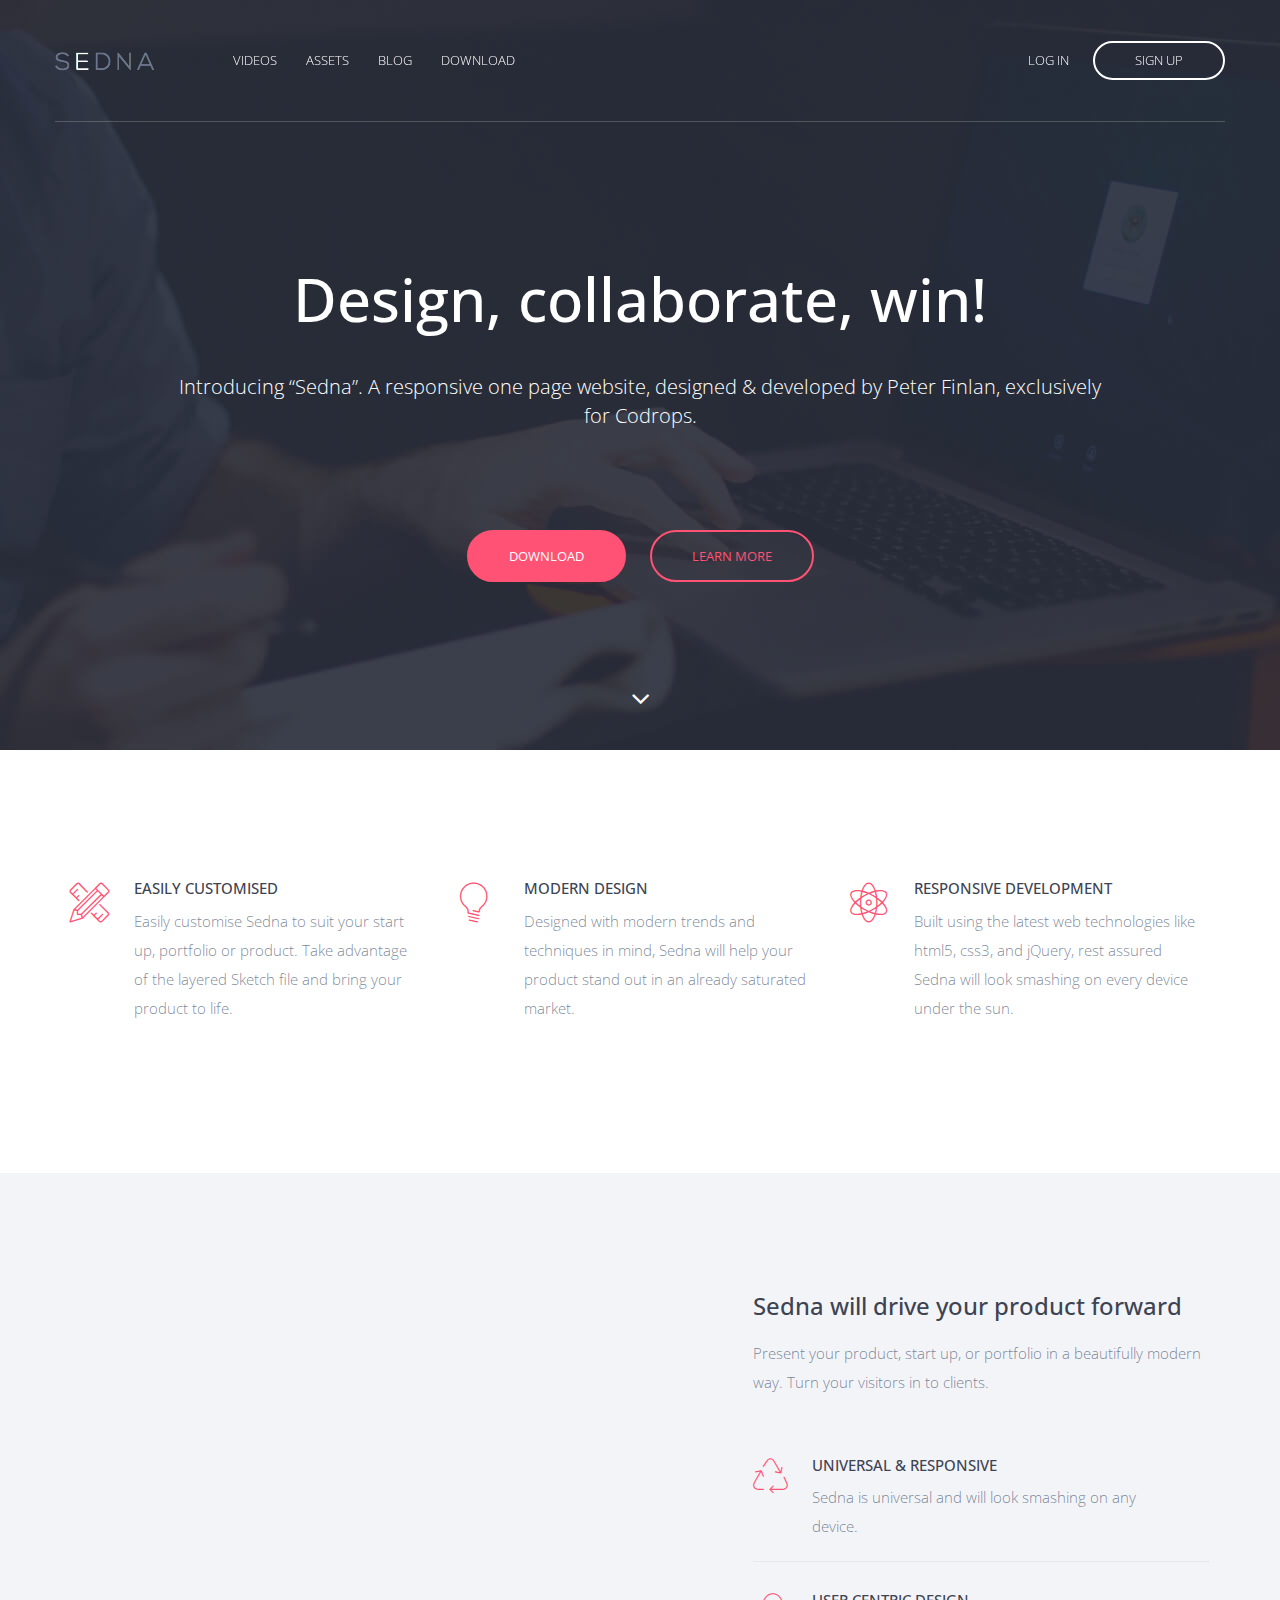
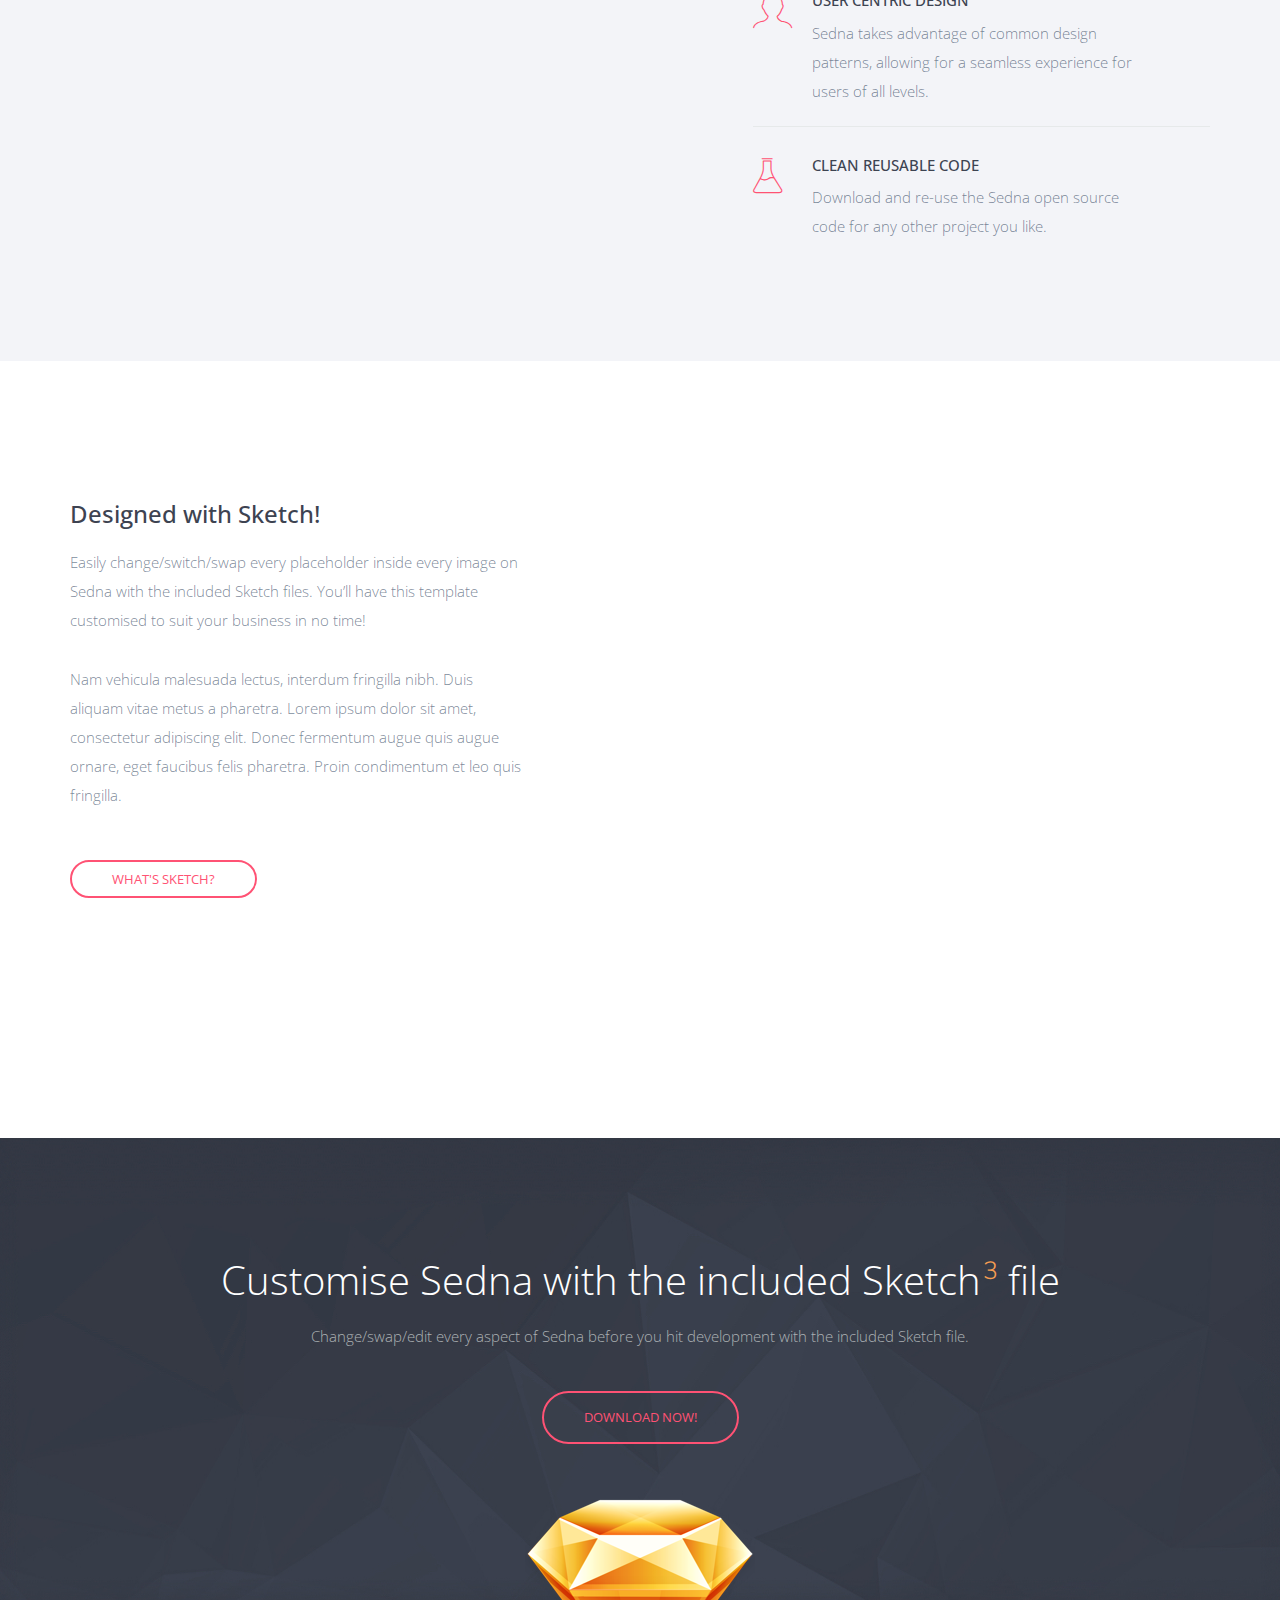
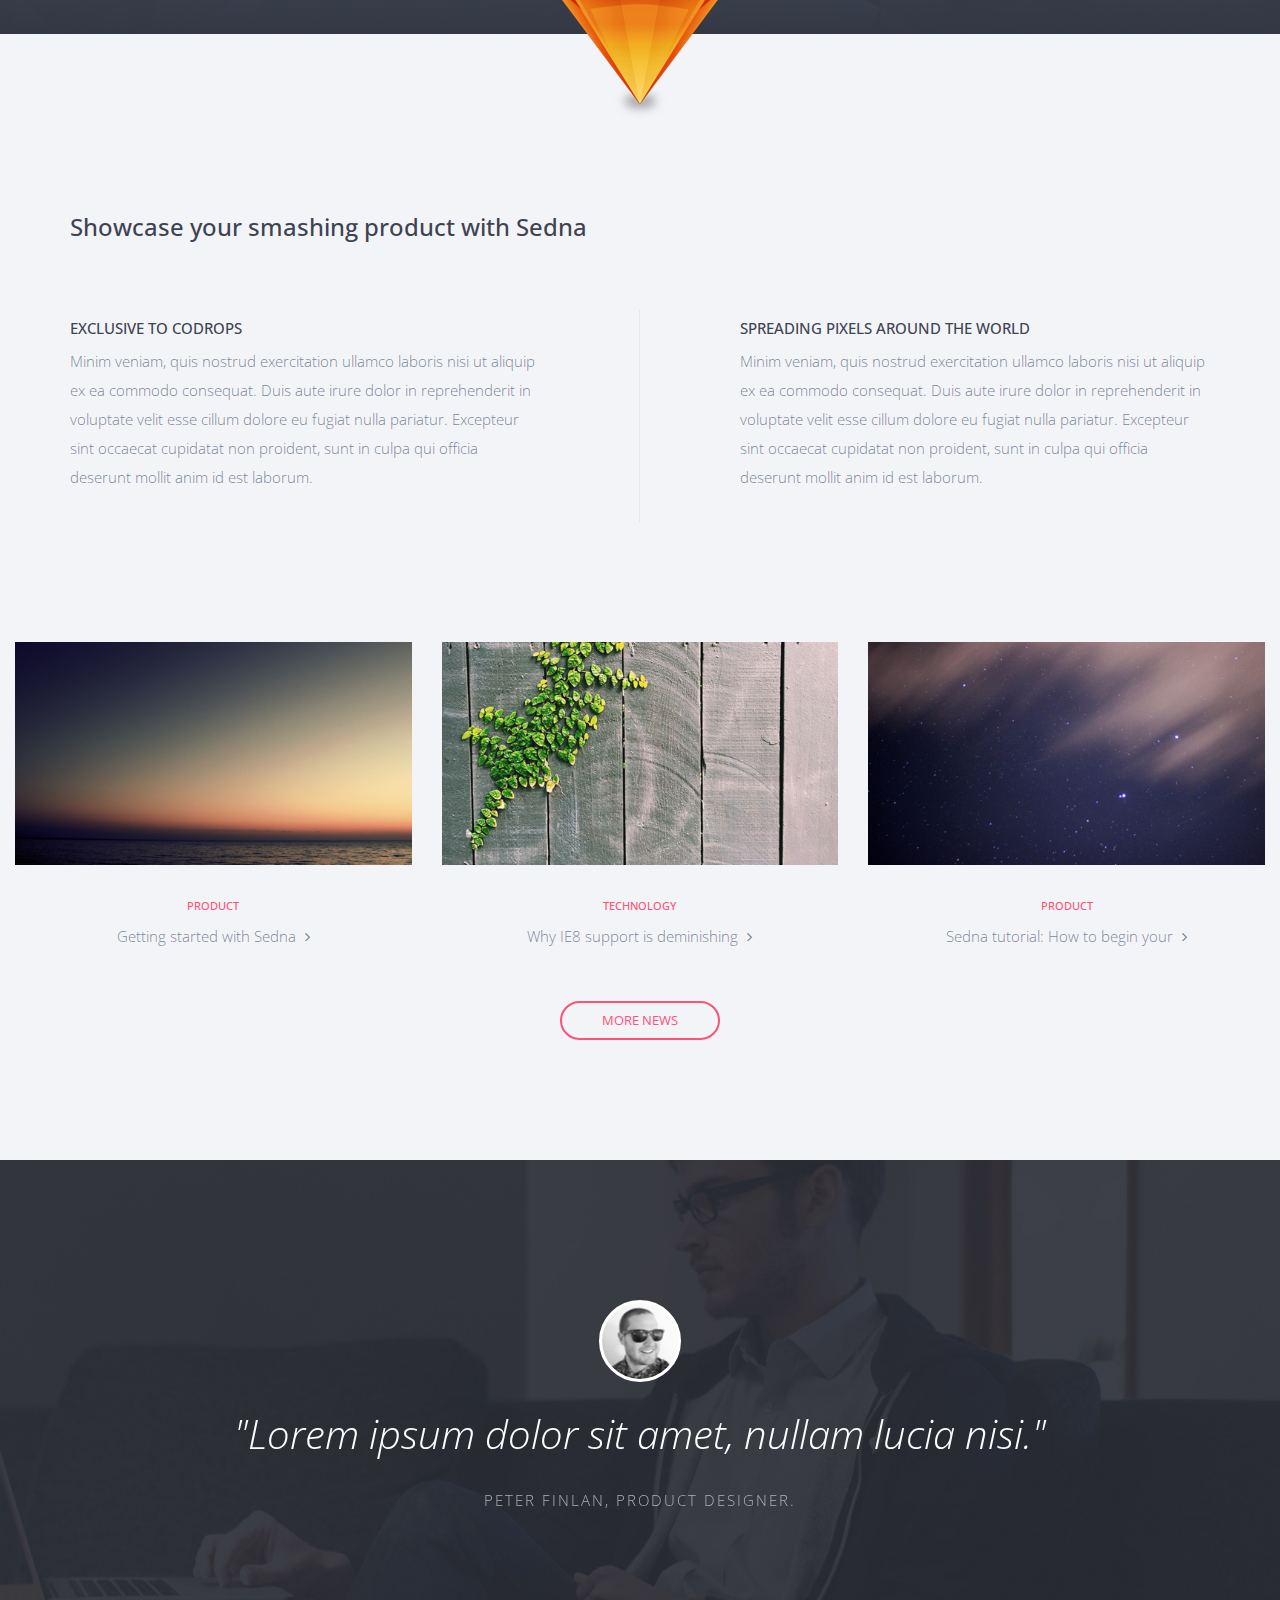
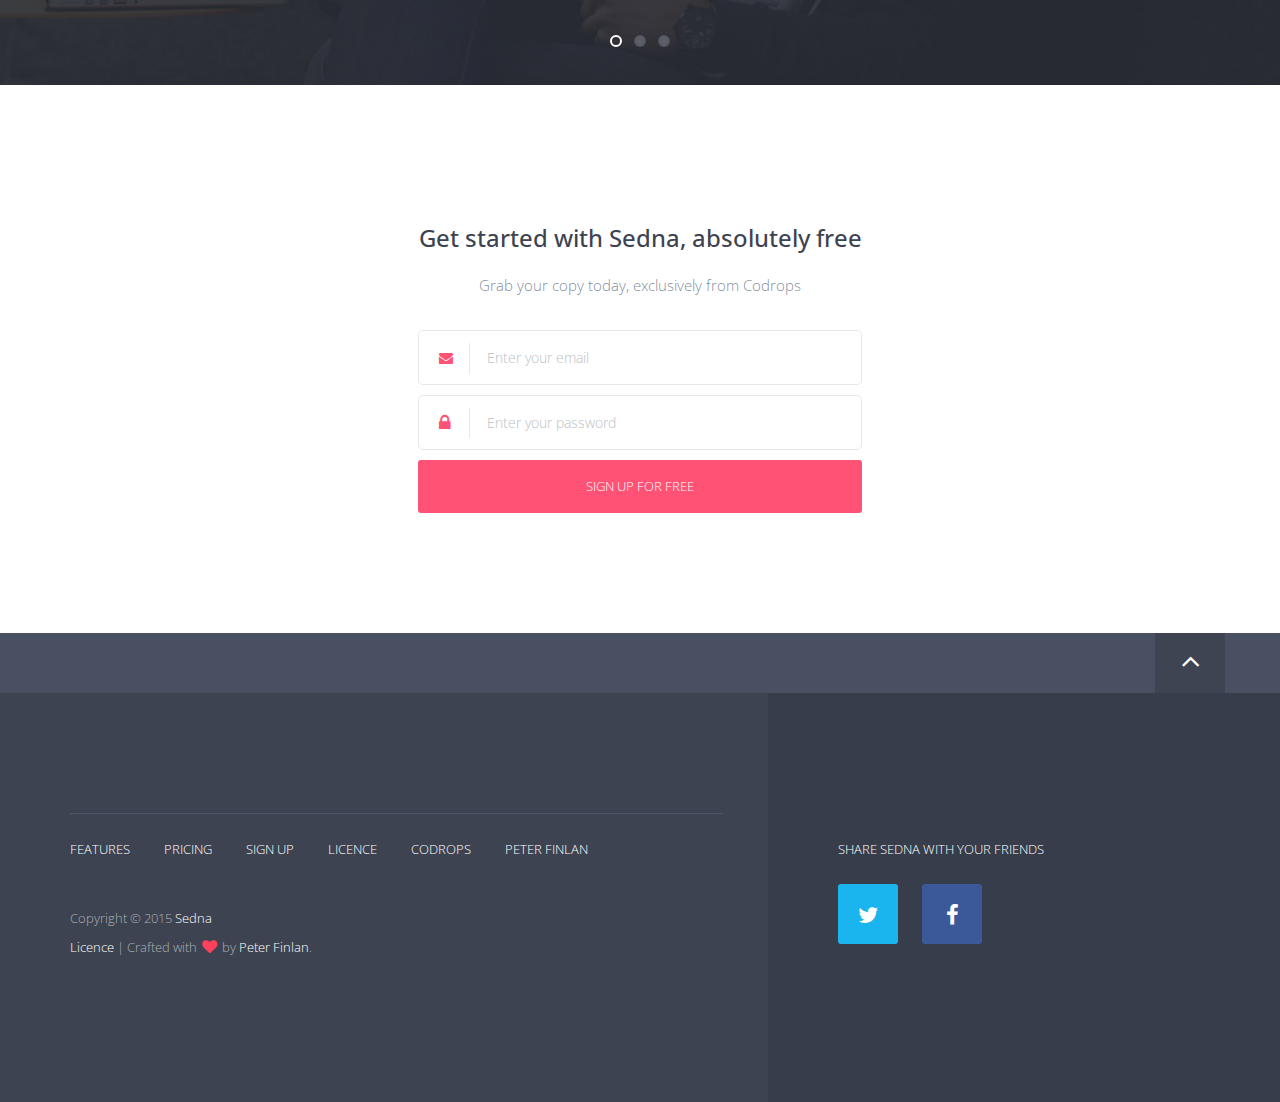
<file: website2/index.html>
<!doctype html>
<!--[if lt IE 7]>      <html class="no-js lt-ie9 lt-ie8 lt-ie7" lang=""> <![endif]-->
<!--[if IE 7]>         <html class="no-js lt-ie9 lt-ie8" lang=""> <![endif]-->
<!--[if IE 8]>         <html class="no-js lt-ie9" lang=""> <![endif]-->
<!--[if gt IE 8]><!--> <html class="no-js" lang=""> <!--<![endif]-->
<head>
    <meta charset="utf-8">
    <!--<meta http-equiv="X-UA-Compatible" content="IE=edge,chrome=1">-->
    <meta http-equiv="X-UA-Compatible" content="IE=edge" />
    <title>InspireMe</title>
    <meta name="description" content="">
    <meta name="viewport" content="width=device-width, initial-scale=1">
    <link rel="apple-touch-icon" href="apple-touch-icon.png">
    <link rel="icon" type="image/png" href="favicon-32x32.png" sizes="32x32" />
    <link rel="icon" type="image/png" href="favicon-16x16.png" sizes="16x16" />
    <link rel="stylesheet" href="css/normalize.min.css">
    <link rel="stylesheet" href="css/bootstrap.min.css">
    <link rel="stylesheet" href="css/jquery.fancybox.css">
    <link rel="stylesheet" href="css/flexslider.css">
    <link rel="stylesheet" href="css/styles.css">
    <link rel="stylesheet" href="css/queries.css">
    <link rel="stylesheet" href="css/etline-font.css">
    <link rel="stylesheet" href="bower_components/animate.css/animate.min.css">
    <link rel="stylesheet" href="http://maxcdn.bootstrapcdn.com/font-awesome/4.3.0/css/font-awesome.min.css">
    <script src="js/vendor/modernizr-2.8.3-respond-1.4.2.min.js"></script>
</head>
<body id="top">
    <!--[if lt IE 8]>
    <p class="browserupgrade">You are using an <strong>outdated</strong> browser. Please <a href="http://browsehappy.com/">upgrade your browser</a> to improve your experience.</p>
    <![endif]-->
    <section class="hero">
        <section class="navigation">
            <header>
                <div class="header-content">
                    <div class="logo"><a href="#"><img src="img/sedna-logo.png" alt="Sedna logo"></a></div>
                    <div class="header-nav">
                        <nav>
                            <ul class="primary-nav">
                                <li><a href="#features">Videos</a></li>
                                <li><a href="#assets">Assets</a></li>
                                <li><a href="#blog">Blog</a></li>
                                <li><a href="#download">Download</a></li>
                            </ul>
                            <ul class="member-actions">
                                <li><a href="#download" class="login">Log in</a></li>
                                <li><a href="#download" class="btn-white btn-small">Sign up</a></li>
                            </ul>
                        </nav>
                    </div>
                    <div class="navicon">
                        <a class="nav-toggle" href="#"><span></span></a>
                    </div>
                </div>
            </header>
        </section>
        <div class="container">
            <div class="row">
                <div class="col-md-10 col-md-offset-1">
                    <div class="hero-content text-center">
                        <h1>Design, collaborate, win!</h1>
                        <p class="intro">Introducing “Sedna”. A responsive one page website, designed & developed by Peter Finlan, exclusively for Codrops.</p>
                        <a href="#" class="btn btn-fill btn-large btn-margin-right">Download</a> <a href="#" class="btn btn-accent btn-large">Learn more</a>
                    </div>
                </div>
            </div>
        </div>
        <div class="down-arrow floating-arrow"><a href="#"><i class="fa fa-angle-down"></i></a></div>
    </section>
    <section class="intro section-padding">
        <div class="container">
            <div class="row">
                <div class="col-md-4 intro-feature">
                    <div class="intro-icon">
                        <span data-icon="&#xe033;" class="icon"></span>
                    </div>
                    <div class="intro-content">
                        <h5>Easily Customised</h5>
                        <p>Easily customise Sedna to suit your start up, portfolio or product. Take advantage of the layered Sketch file and bring your product to life.</p>
                    </div>
                </div>
                <div class="col-md-4 intro-feature">
                    <div class="intro-icon">
                        <span data-icon="&#xe030;" class="icon"></span>
                    </div>
                    <div class="intro-content">
                        <h5>Modern Design</h5>
                        <p>Designed with modern trends and techniques in mind, Sedna will help your product stand out in an already saturated market.</p>
                    </div>
                </div>
                <div class="col-md-4 intro-feature">
                    <div class="intro-icon">
                        <span data-icon="&#xe046;" class="icon"></span>
                    </div>
                    <div class="intro-content last">
                        <h5>Responsive Development</h5>
                        <p>Built using the latest web technologies like html5, css3, and jQuery, rest assured Sedna will look smashing on every device under the sun.</p>
                    </div>
                </div>
            </div>
        </div>
    </section>
    <section class="features section-padding" id="features">
        <div class="container">
            <div class="row">
                <div class="col-md-5 col-md-offset-7">
                    <div class="feature-list">
                        <h3>Sedna will drive your product forward</h3>
                        <p>Present your product, start up, or portfolio in a beautifully modern way. Turn your visitors in to clients.</p>
                        <ul class="features-stack">
                            <li class="feature-item">
                                <div class="feature-icon">
                                    <span data-icon="&#xe03e;" class="icon"></span>
                                </div>
                                <div class="feature-content">
                                    <h5>Universal & Responsive</h5>
                                    <p>Sedna is universal and will look smashing on any device.</p>
                                </div>
                            </li>
                            <li class="feature-item">
                                <div class="feature-icon">
                                    <span data-icon="&#xe040;" class="icon"></span>
                                </div>
                                <div class="feature-content">
                                    <h5>User Centric Design</h5>
                                    <p>Sedna takes advantage of common design patterns, allowing for a seamless experience for users of all levels.</p>
                                </div>
                            </li>
                            <li class="feature-item">
                                <div class="feature-icon">
                                    <span data-icon="&#xe03c;" class="icon"></span>
                                </div>
                                <div class="feature-content">
                                    <h5>Clean reusable code</h5>
                                    <p>Download and re-use the Sedna open source code for any other project you like.</p>
                                </div>
                            </li>
                        </ul>
                    </div>
                </div>
            </div>
        </div>
        <div class="device-showcase">
            <div class="devices">
                <div class="ipad-wrap wp1"></div>
                <div class="iphone-wrap wp2"></div>
            </div>
        </div>
        <div class="responsive-feature-img"><img src="img/devices.png" alt="responsive devices"></div>
    </section>
    <section class="features-extra section-padding" id="assets">
        <div class="container">
            <div class="row">
                <div class="col-md-5">
                    <div class="feature-list">
                        <h3>Designed with Sketch!</h3>
                        <p>Easily change/switch/swap every placeholder inside every image on Sedna with the included Sketch files. You’ll have this template customised to suit your business in no time! </p>
                        <p>Nam vehicula malesuada lectus, interdum fringilla nibh. Duis aliquam vitae metus a pharetra. Lorem ipsum dolor sit amet, consectetur adipiscing elit. Donec fermentum augue quis augue ornare, eget faucibus felis pharetra. Proin condimentum et leo quis fringilla.
                        </p>
                        <a href="#" class="btn btn-ghost btn-accent btn-small">What's Sketch?</a>
                    </div>
                </div>
            </div>
        </div>
        <div class="macbook-wrap wp3"></div>
        <div class="responsive-feature-img"><img src="img/macbook-pro.png" alt="responsive devices"></div>
    </section>
    <section class="hero-strip section-padding">
        <div class="container">
            <div class="col-md-12 text-center">
                <h2>
                Customise Sedna with the included <span class="sketch">Sketch <i class="version">3</i></span> file
                </h2>
                <p>Change/swap/edit every aspect of Sedna before you hit development with the included Sketch file.</p>
                <a href="#" class="btn btn-ghost btn-accent btn-large">Download now!</a>
                <div class="logo-placeholder floating-logo"><img src="img/sketch-logo.png" alt="Sketch Logo"></div>
            </div>
        </div>
    </section>
    <section class="blog-intro section-padding" id="blog">
        <div class="container">
            <div class="row">
                <div class="col-md-12">
                    <h3>Showcase your smashing product with Sedna</h3>
                </div>
            </div>
            <div class="row">
                <div class="col-md-6 col-sm-12 col-xs-12 leftcol">
                    <h5>EXCLUSIVE TO CODROPS</h5>
                    <p>Minim veniam, quis nostrud exercitation ullamco laboris nisi ut aliquip ex ea commodo consequat. Duis aute irure dolor in reprehenderit in voluptate velit esse cillum dolore eu fugiat nulla pariatur. Excepteur sint occaecat cupidatat non proident, sunt in culpa qui officia deserunt mollit anim id est laborum.</p>
                </div>
                <div class="col-md-6 col-sm-12 col-xs-12 rightcol">
                    <h5>SPREADING PIXELS AROUND THE WORLD</h5>
                    <p>Minim veniam, quis nostrud exercitation ullamco laboris nisi ut aliquip ex ea commodo consequat. Duis aute irure dolor in reprehenderit in voluptate velit esse cillum dolore eu fugiat nulla pariatur. Excepteur sint occaecat cupidatat non proident, sunt in culpa qui officia deserunt mollit anim id est laborum.</p>
                </div>
            </div>
        </div>
    </section>
    <section class="blog text-center">
        <div class="container-fluid">
            <div class="row">
                <div class="col-md-4">
                    <article class="blog-post">
                        <figure>
                            <a href="img/blog-img-01.jpg" class="single_image">
                                <div class="blog-img-wrap">
                                    <div class="overlay">
                                        <i class="fa fa-search"></i>
                                    </div>
                                    <img src="img/blog-img-01.jpg" alt="Sedna blog image"/>
                                </div>
                            </a>
                            <figcaption>
                            <h2><a href="#" class="blog-category" data-toggle="tooltip" data-placement="top" data-original-title="See more posts">Product</a></h2>
                            <p><a href="#" class="blog-post-title">Getting started with Sedna <i class="fa fa-angle-right"></i></a></p>
                            </figcaption>
                        </figure>
                    </article>
                </div>
                <div class="col-md-4">
                    <article class="blog-post">
                        <figure>
                            <a href="img/blog-img-02.jpg" class="single_image">
                                <div class="blog-img-wrap">
                                    <div class="overlay">
                                        <i class="fa fa-search"></i>
                                    </div>
                                    <img src="img/blog-img-02.jpg" alt="Sedna blog image"/>
                                </div>
                            </a>
                            <figcaption>
                            <h2><a href="#" class="blog-category" data-toggle="tooltip" data-placement="top" data-original-title="See more posts">Technology</a></h2>
                            <p><a href="#" class="blog-post-title">Why IE8 support is deminishing <i class="fa fa-angle-right"></i></a></p>
                            </figcaption>
                        </figure>
                    </article>
                </div>
                <div class="col-md-4">
                    <article class="blog-post">
                        <figure>
                            <a href="img/blog-img-03.jpg" class="single_image">
                                <div class="blog-img-wrap">
                                    <div class="overlay">
                                        <i class="fa fa-search"></i>
                                    </div>
                                    <img src="img/blog-img-03.jpg" class="single_image" alt="Sedna blog image"/>
                                </div>
                            </a>
                            <figcaption>
                            <h2><a href="#" class="blog-category" data-toggle="tooltip" data-placement="top" data-original-title="See more posts">Product</a></h2>
                            <p><a href="#" class="blog-post-title">Sedna tutorial: How to begin your <i class="fa fa-angle-right"></i></a></p>
                            </figcaption>
                        </figure>
                    </article>
                </div>
                <a href="#" class="btn btn-ghost btn-accent btn-small">More news</a>
            </div>
        </div>
    </section>
    <section class="testimonial-slider section-padding text-center">
        <div class="container">
            <div class="row">
                <div class="col-md-12">
                    <div class="flexslider">
                        <ul class="slides">
                            <li>
                                <div class="avatar"><img src="img/avatar.jpg" alt="Sedna Testimonial Avatar"></div>
                                <h2>"Lorem ipsum dolor sit amet, nullam lucia nisi."</h2>
                                <p class="author">Peter Finlan, Product Designer.</p>
                            </li>
                            <li>
                                <div class="avatar"><img src="img/mani.jpg" alt="Sedna Testimonial Avatar"></div>
                                <h2>"Nunc vel maximus purus. Nullam ac urna ornare."</h2>
                                <p class="author">Manoela Ilic, Founder @ Codrops.</p>
                            </li>
                            <li>
                                <div class="avatar"><img src="img/130.jpg" alt="Sedna Testimonial Avatar"></div>
                                <h2>"Nullam ac urna ornare, ultrices nisl ut, lacinia nisi."</h2>
                                <p class="author">Blaz Robar, Pixel Guru</p>
                            </li>
                        </ul>
                    </div>
                </div>
            </div>
        </div>
    </section>
    <section class="sign-up section-padding text-center" id="download">
        <div class="container">
            <div class="row">
                <div class="col-md-6 col-md-offset-3">
                    <h3>Get started with Sedna, absolutely free</h3>
                    <p>Grab your copy today, exclusively from Codrops</p>
                    <form class="signup-form" action="#" method="POST" role="form">
                        <div class="form-input-group">
                            <i class="fa fa-envelope"></i><input type="text" class="" placeholder="Enter your email" required>
                        </div>
                        <div class="form-input-group">
                            <i class="fa fa-lock"></i><input type="text" class="" placeholder="Enter your password" required>
                        </div>
                        <button type="submit" class="btn-fill sign-up-btn">Sign up for free</button>
                    </form>
                </div>
            </div>
        </div>
    </section>
    <section class="to-top">
        <div class="container">
            <div class="row">
                <div class="to-top-wrap">
                    <a href="#top" class="top"><i class="fa fa-angle-up"></i></a>
                </div>
            </div>
        </div>
    </section>
    <footer>
        <div class="container">
            <div class="row">
                <div class="col-md-7">
                    <div class="footer-links">
                        <ul class="footer-group">
                            <li><a href="#">Features</a></li>
                            <li><a href="#">Pricing</a></li>
                            <li><a href="#">Sign up</a></li>
                            <li><a href="http://tympanus.net/codrops/licensing/">Licence</a></li>
                            <li><a href="http://tympanus.net/codrops/">Codrops</a></li>
                            <li><a href="http://www.peterfinlan.com/">Peter Finlan</a></li>
                        </ul>
                        <p>Copyright © 2015 <a href="#">Sedna</a><br>
                        <a href="http://tympanus.net/codrops/licensing/">Licence</a> | Crafted with <span class="fa fa-heart pulse2"></span> by <a href="http://www.peterfinlan.com/">Peter Finlan</a>.</p>
                    </div>
                </div>
                <div class="social-share">
                    <p>Share Sedna with your friends</p>
                    <a href="https://twitter.com/peterfinlan" class="twitter-share"><i class="fa fa-twitter"></i></a> <a href="#" class="facebook-share"><i class="fa fa-facebook"></i></a>
                </div>
            </div>
        </div>
    </footer>
    <script src="http://ajax.googleapis.com/ajax/libs/jquery/1.11.2/jquery.min.js"></script>
    <script>window.jQuery || document.write('<script src="js/vendor/jquery-1.11.2.min.js"><\/script>')</script>
    <script src="bower_components/retina.js/dist/retina.js"></script>
    <script src="js/jquery.fancybox.pack.js"></script>
    <script src="js/vendor/bootstrap.min.js"></script>
    <script src="js/scripts.js"></script>
    <script src="js/jquery.flexslider-min.js"></script>
    <script src="bower_components/classie/classie.js"></script>
    <script src="bower_components/jquery-waypoints/lib/jquery.waypoints.min.js"></script>
    <!-- Google Analytics: change UA-XXXXX-X to be your site's ID. -->
    <script>
    (function(b,o,i,l,e,r){b.GoogleAnalyticsObject=l;b[l]||(b[l]=
    function(){(b[l].q=b[l].q||[]).push(arguments)});b[l].l=+new Date;
    e=o.createElement(i);r=o.getElementsByTagName(i)[0];
    e.src='//www.google-analytics.com/analytics.js';
    r.parentNode.insertBefore(e,r)}(window,document,'script','ga'));
    ga('create','UA-XXXXX-X','auto');ga('send','pageview');
    </script>
</body>
</html>
</file>
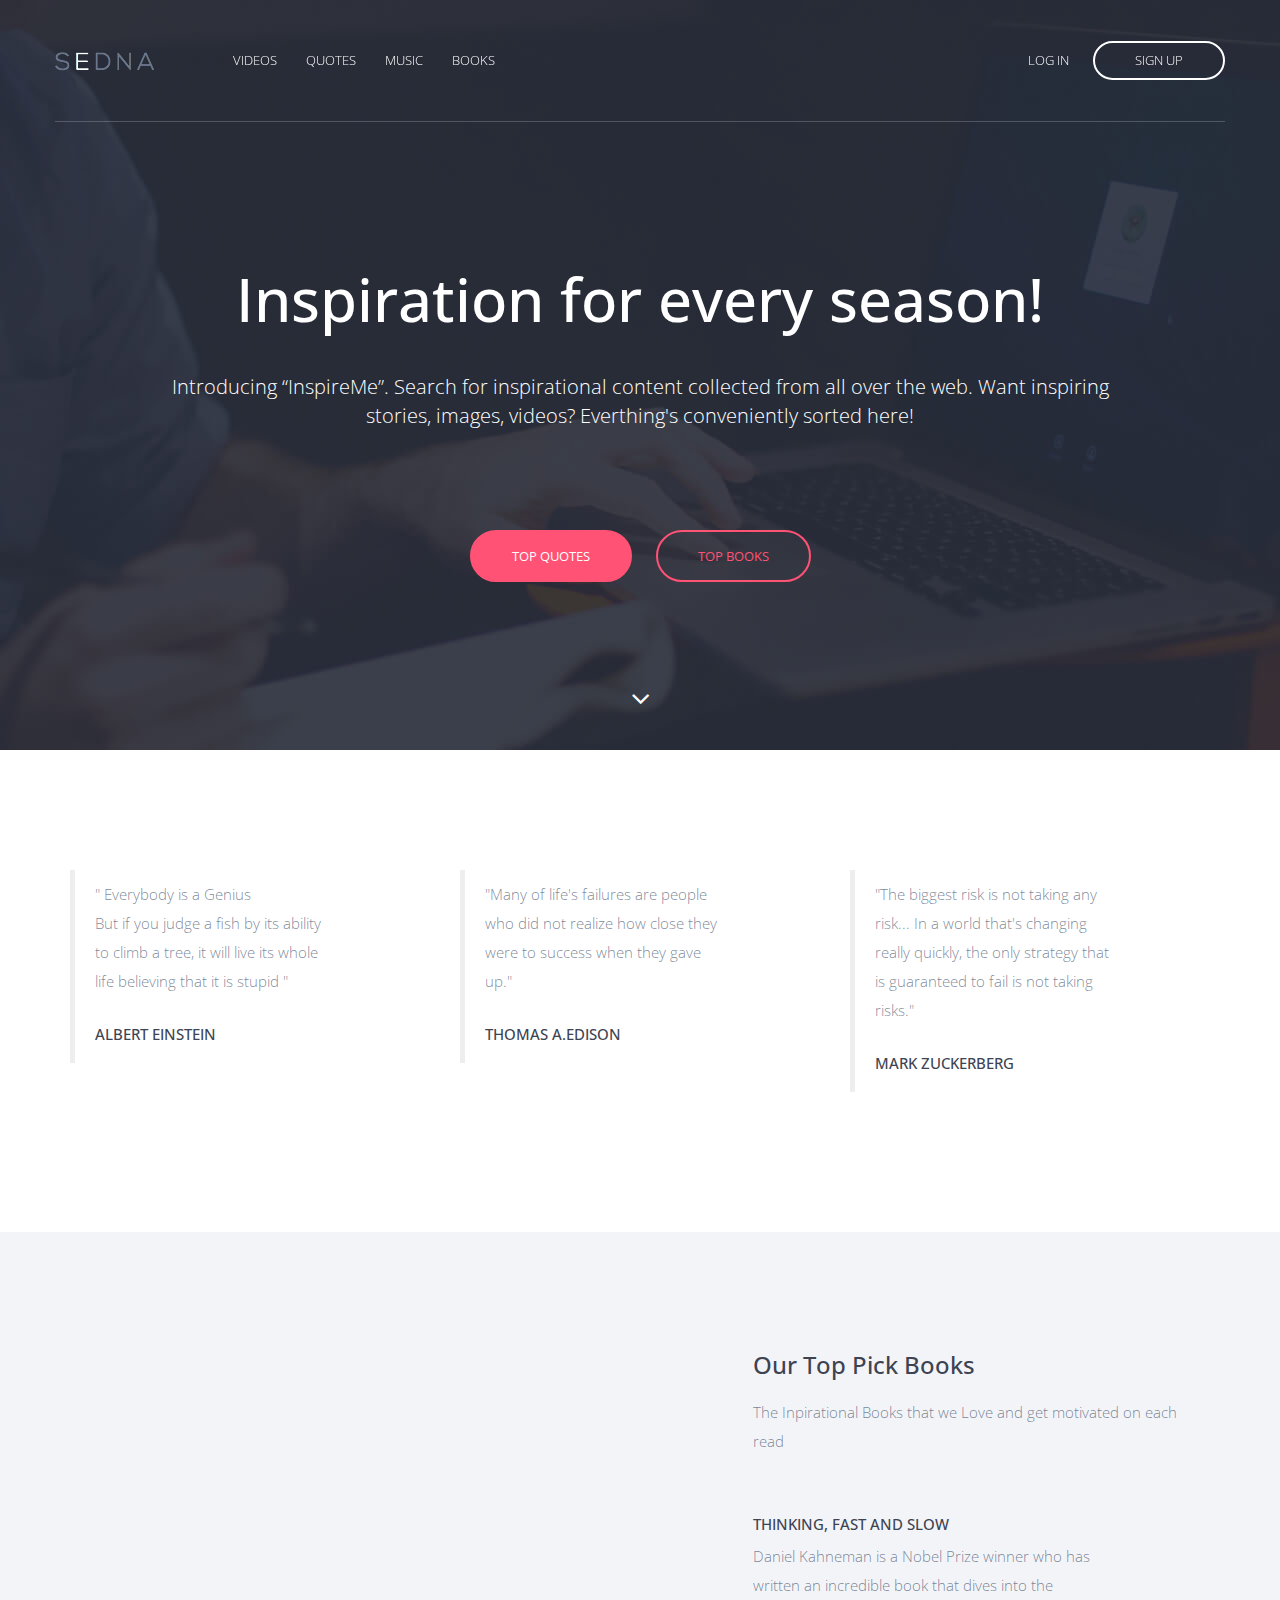
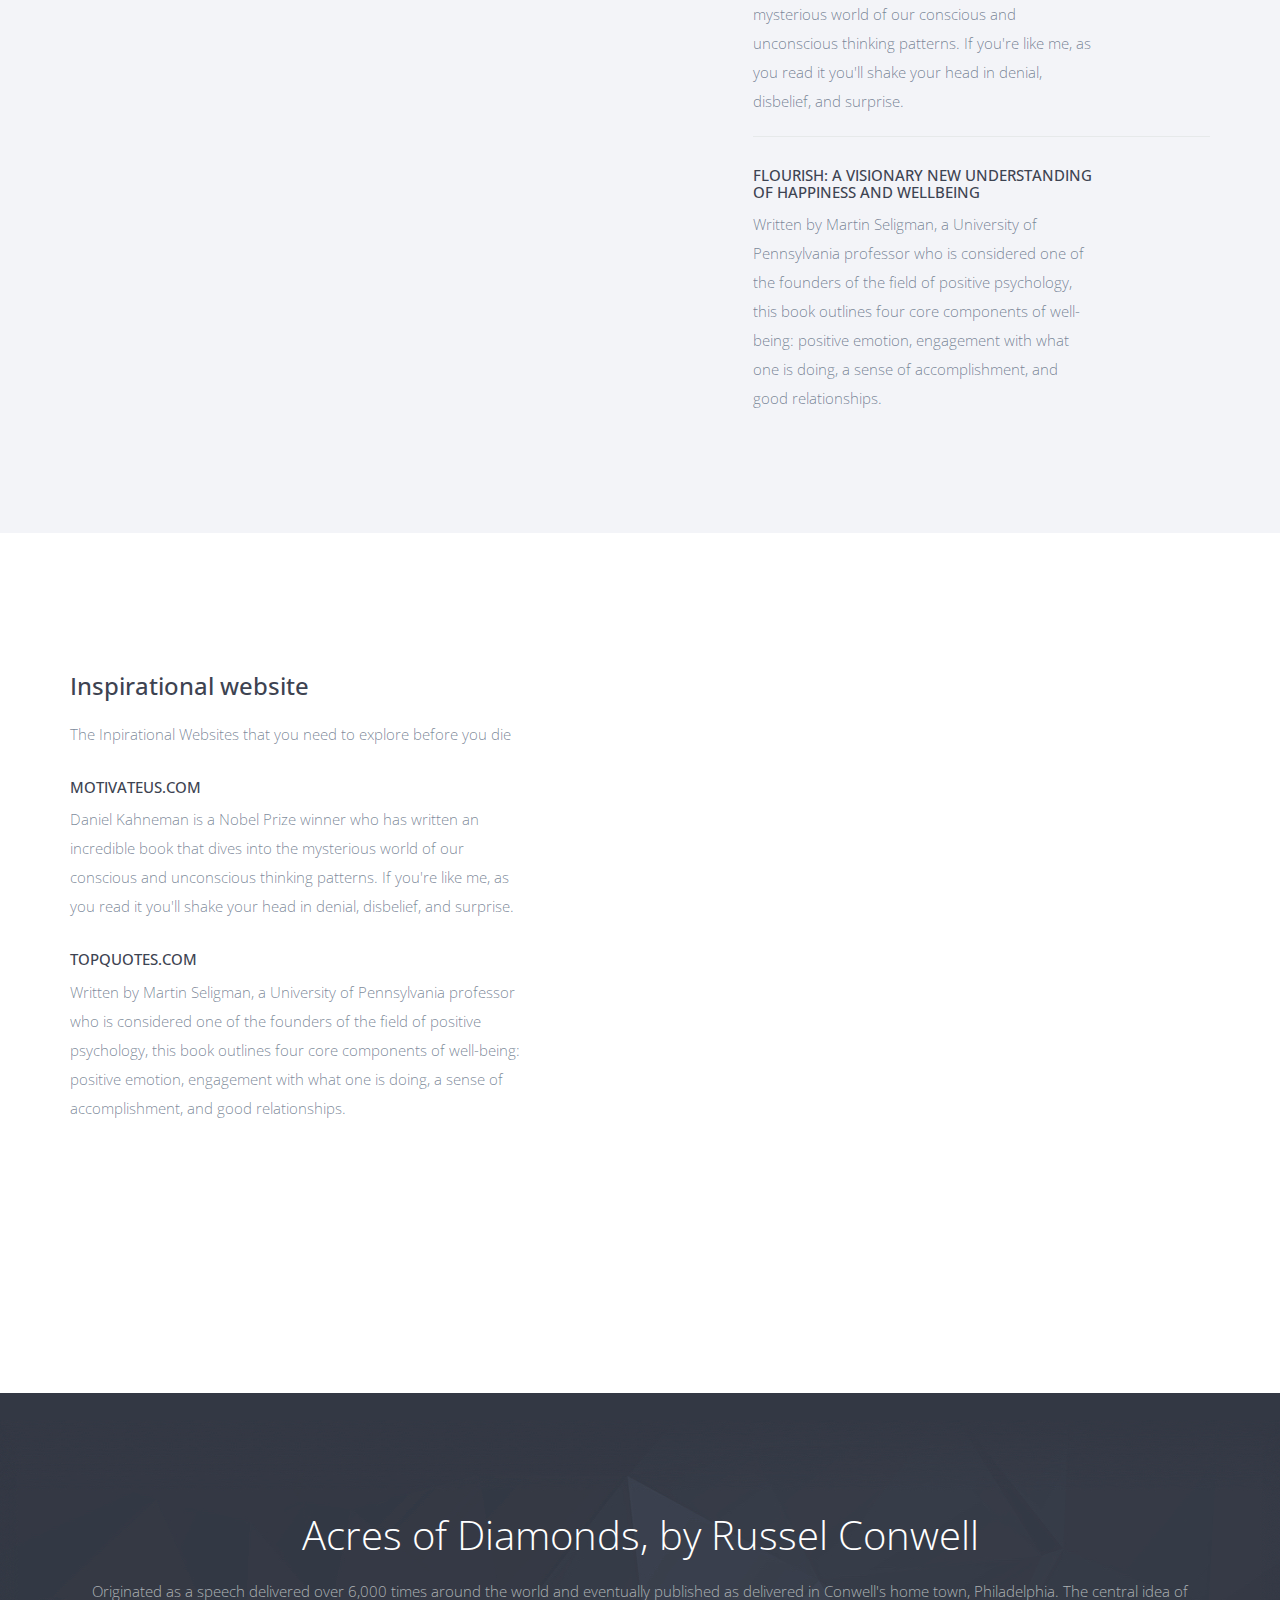
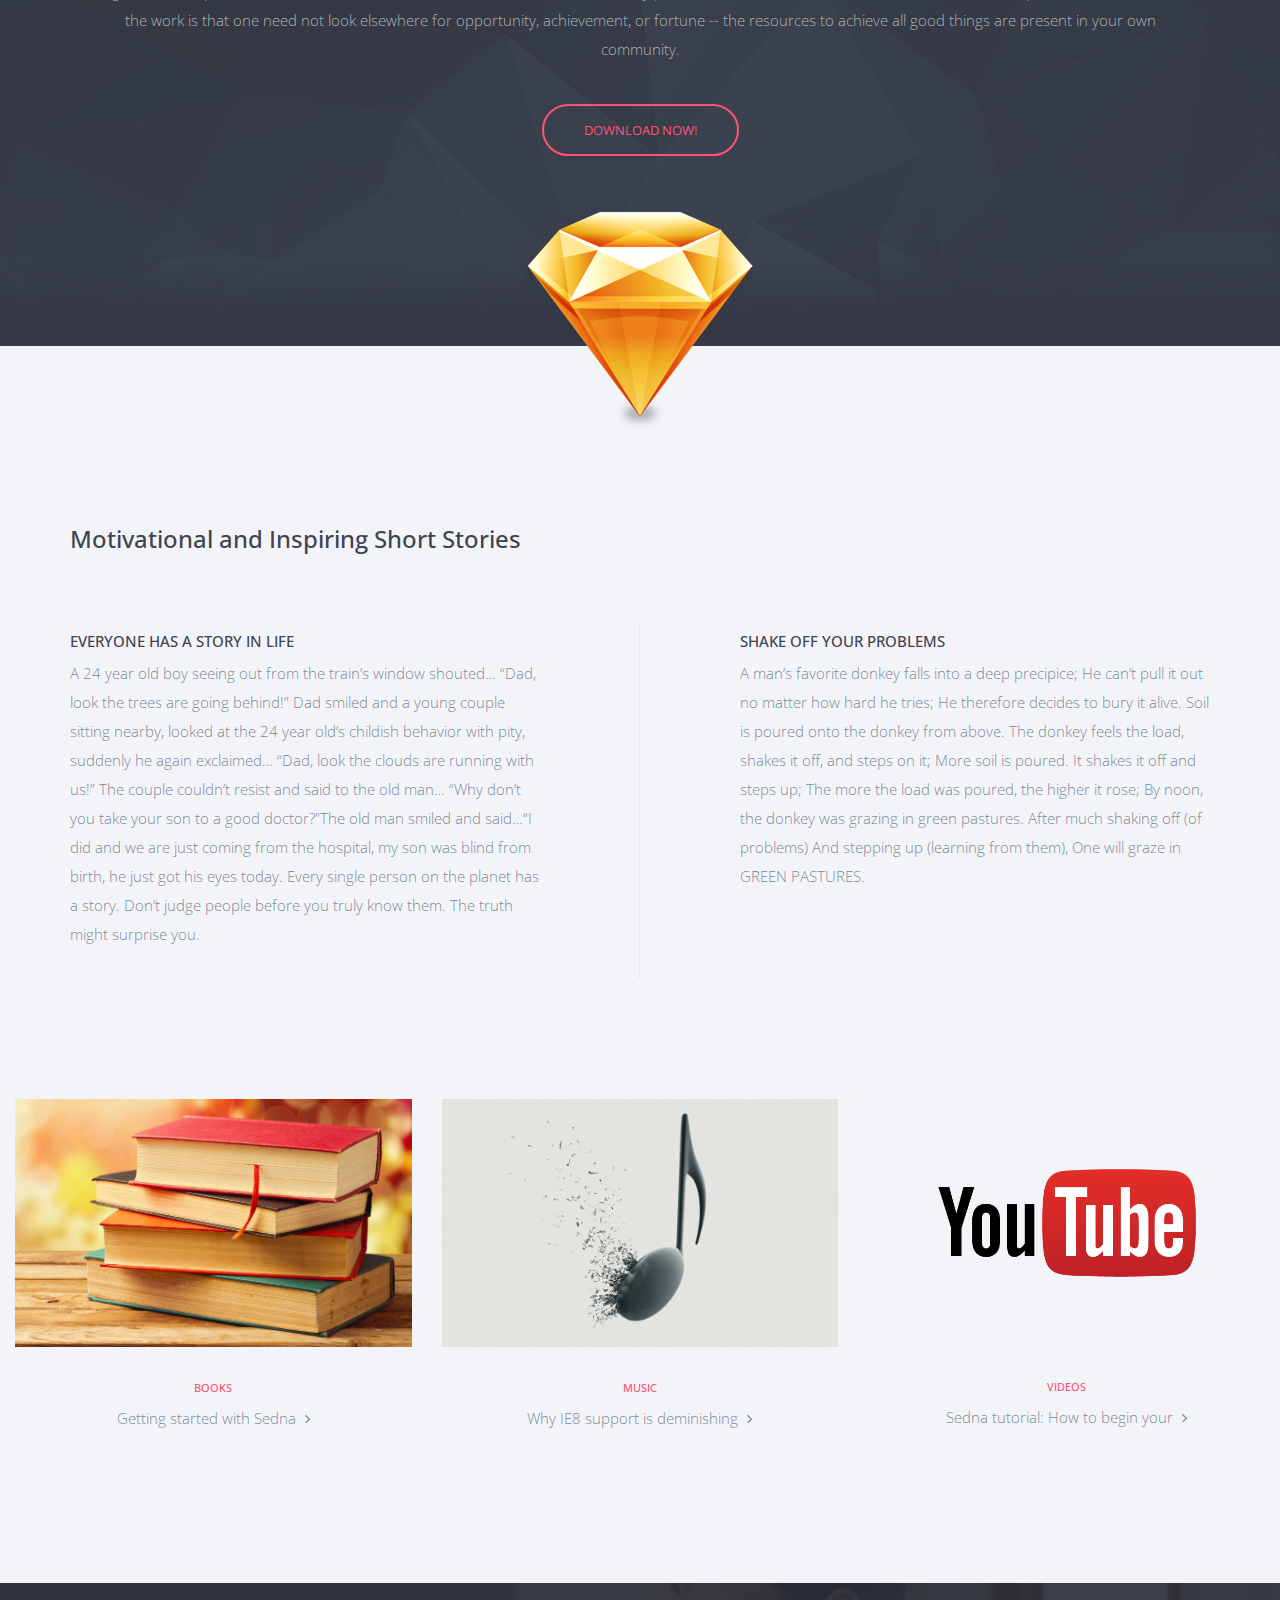
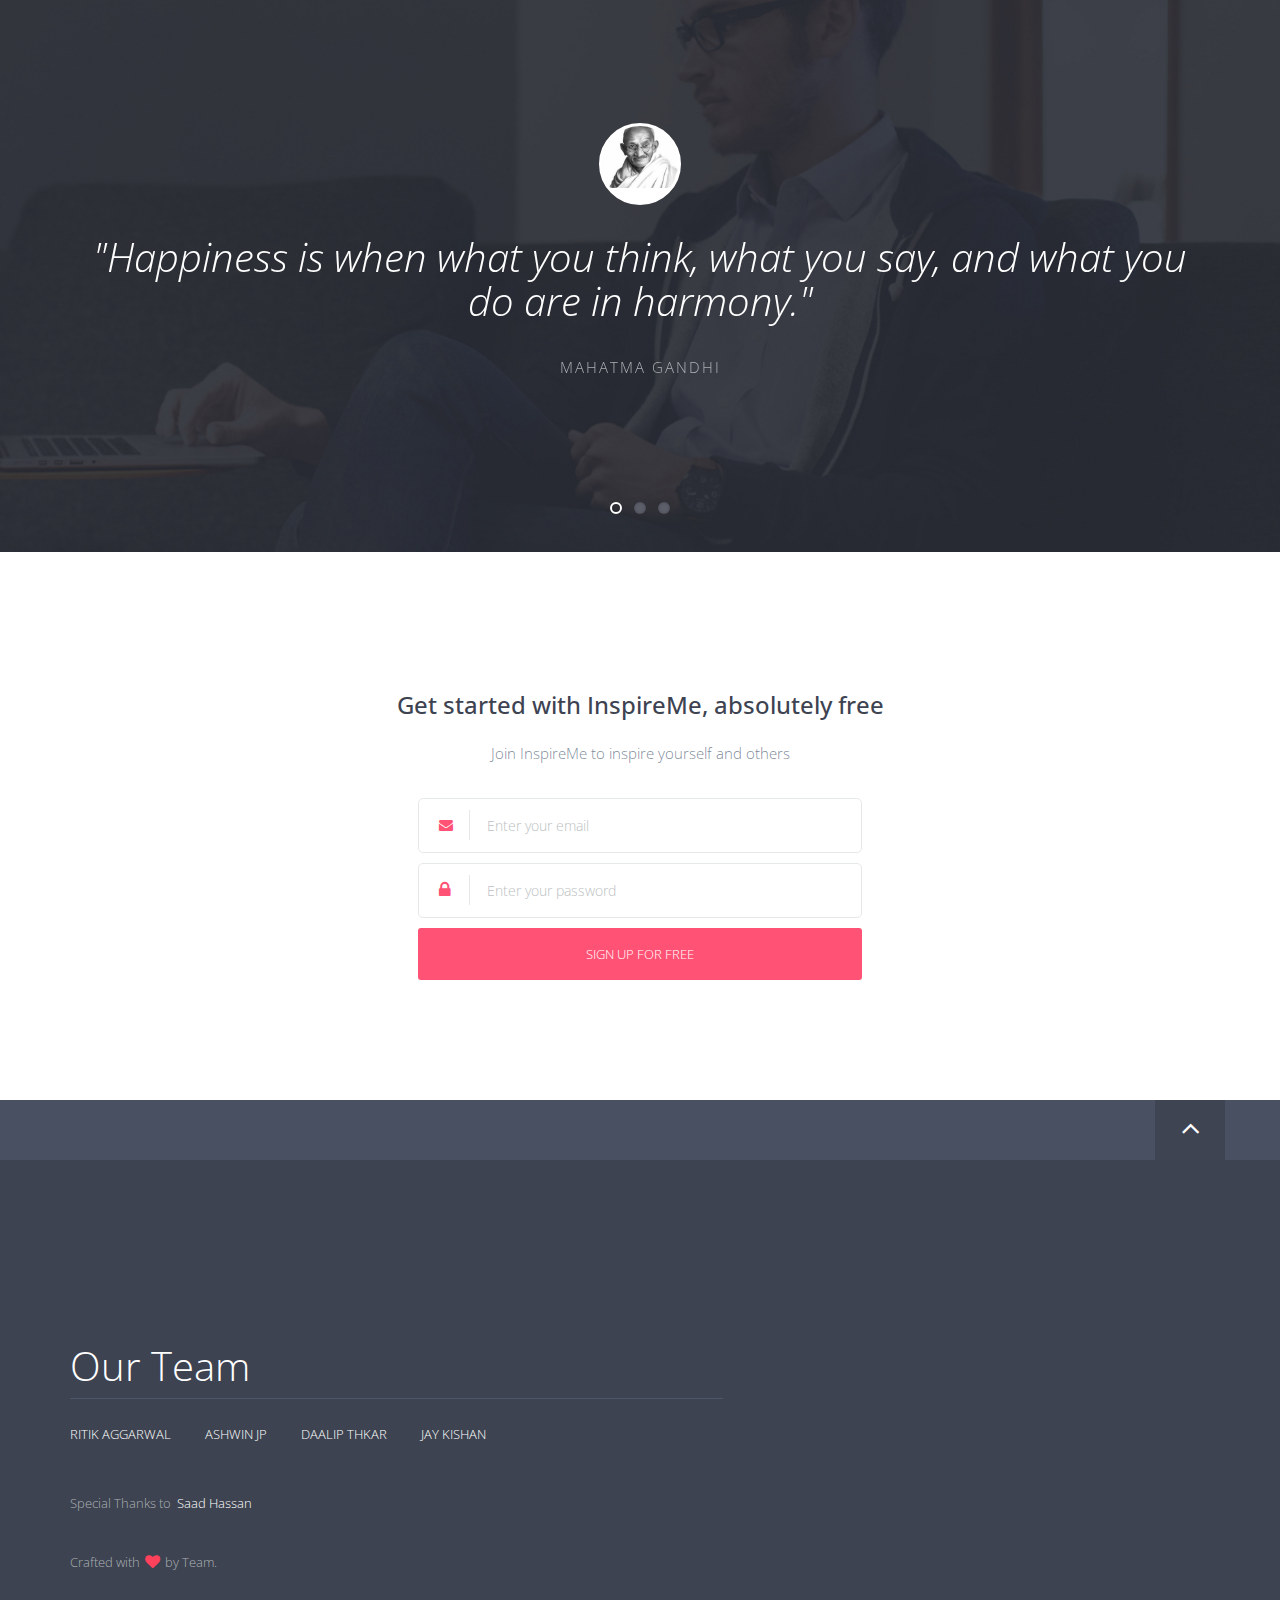
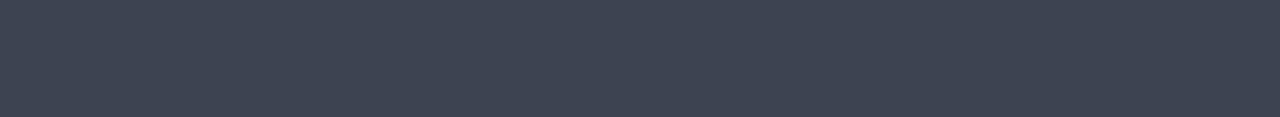
<file: website2/index2.html>
<!doctype html>
<!--[if lt IE 7]>      <html class="no-js lt-ie9 lt-ie8 lt-ie7" lang=""> <![endif]-->
<!--[if IE 7]>         <html class="no-js lt-ie9 lt-ie8" lang=""> <![endif]-->
<!--[if IE 8]>         <html class="no-js lt-ie9" lang=""> <![endif]-->
<!--[if gt IE 8]><!--> <html class="no-js" lang=""> <!--<![endif]-->
<head>
    <meta charset="utf-8">
    <!--<meta http-equiv="X-UA-Compatible" content="IE=edge,chrome=1">-->
    <meta http-equiv="X-UA-Compatible" content="IE=edge" />
    <title>InspireMe</title>
    <meta name="description" content="">
    <meta name="viewport" content="width=device-width, initial-scale=1">
    <link rel="apple-touch-icon" href="apple-touch-icon.png">
    <link rel="icon" type="image/png" href="favicon-32x32.png" sizes="32x32" />
    <link rel="icon" type="image/png" href="favicon-16x16.png" sizes="16x16" />
    <link rel="stylesheet" href="css/normalize.min.css">
    <link rel="stylesheet" href="css/bootstrap.min.css">
    <link rel="stylesheet" href="css/jquery.fancybox.css">
    <link rel="stylesheet" href="css/flexslider.css">
    <link rel="stylesheet" href="css/styles.css">
    <link rel="stylesheet" href="css/queries.css">
    <link rel="stylesheet" href="css/etline-font.css">
    <link rel="stylesheet" href="bower_components/animate.css/animate.min.css">
    <link rel="stylesheet" href="http://maxcdn.bootstrapcdn.com/font-awesome/4.3.0/css/font-awesome.min.css">
    <script src="js/vendor/modernizr-2.8.3-respond-1.4.2.min.js"></script>
</head>
<body id="top">
    <!--[if lt IE 8]>
    <p class="browserupgrade">You are using an <strong>outdated</strong> browser. Please <a href="http://browsehappy.com/">upgrade your browser</a> to improve your experience.</p>
    <![endif]-->
    <section class="hero">
        <section class="navigation">
            <header>
                <div class="header-content">
                    <div class="logo"><a href="index2.html"><img src="img/sedna-logo.png" alt="Sedna logo"></a></div>
                    <div class="header-nav">
                        <nav>
                            <ul class="primary-nav">
                                <li><a href="videos.html">Videos</a></li>
                                <li><a href="quotes.html">Quotes</a></li>
                                <li><a href="music.html">Music</a></li>
                                <li><a href="books.html">Books</a></li>
                            </ul>
                            <ul class="member-actions">
                                <li><a href="#download" class="login">Log in</a></li>
                                <li><a href="#download" class="btn-white btn-small">Sign up</a></li>
                            </ul>
                        </nav>
                    </div>
                    <div class="navicon">
                        <a class="nav-toggle" href="#"><span></span></a>
                    </div>
                </div>
            </header>
        </section>
        <div class="container">
            <div class="row">
                <div class="col-md-10 col-md-offset-1">
                    <div class="hero-content text-center">
                        <h1>Inspiration for every season!</h1>
                        <p class="intro">Introducing “InspireMe”. Search for inspirational content collected from all over the web.
Want inspiring stories, images, videos? Everthing's conveniently sorted here!</p>
                        <a href="#topquotes" class="btn btn-fill btn-large btn-margin-right">Top Quotes</a> <a href="#topbooks" class="btn btn-accent btn-large">Top Books</a>
                    </div>
                </div>
            </div>
        </div>
        <div class="down-arrow floating-arrow"><a href="#"><i class="fa fa-angle-down"></i></a></div>
    </section>
    <section class="intro section-padding" id="topquotes">
        <div class="container">
            <div class="row">
                <div class="col-md-4 intro-feature">
                    
                    <div class="intro-content">
                        <blockquote>	
                        <p>" Everybody is a Genius<br>But if you judge a fish by its ability to climb a tree, it will live its whole life believing that it is stupid "</p>
						<h5>ALBERT EINSTEIN</h5>
						</blockquote>
                    </div>
                </div>
                <div class="col-md-4 intro-feature">
                   
                    <div class="intro-content">
						<blockquote>	
                        <p>  "Many of life's failures are people who did not realize how close they were to success when they gave up."</p>
						<h5>Thomas A.Edison</h5>
						</blockquote>
					</div>
                </div>
                <div class="col-md-4 intro-feature">
                   
                    <div class="intro-content">
						<blockquote>	
                        <p> "The biggest risk is not taking any risk... In a world that's changing really quickly, the only strategy that is guaranteed to fail is not taking risks."</p>
						<h5>Mark Zuckerberg</h5>
						</blockquote>
					</div>
                </div>
            </div>
        </div>
    </section>
    <section class="features section-padding" id="topbooks">
        <div class="container">
            <div class="row">
                <div class="col-md-5 col-md-offset-7">
                    <div class="feature-list">
                        <h3>Our Top Pick Books</h3>
                        <p>The Inpirational Books that we Love and get motivated on each read</p>
                        <ul class="features-stack">
                            <li class="feature-item">
                                <div class="feature-content">
                                    <h5>Thinking, Fast And Slow</h5>
                                    <p>Daniel Kahneman is a Nobel Prize winner who has written an incredible book that dives into the mysterious world of our conscious and unconscious thinking patterns. If you're like me, as you read it you'll shake your head in denial, disbelief, and surprise.</p>
                                </div>
                            </li>
							<li class="feature-item">
                                <div class="feature-content">
                                    <h5>Flourish: A Visionary New Understanding of Happiness and Wellbeing</h5>
                                    <p>Written by Martin Seligman, a University of Pennsylvania professor who is considered one of the founders of the field of positive psychology, this book outlines four core components of well-being: positive emotion, engagement with what one is doing, a sense of accomplishment, and good relationships. </p>
                                </div>
                            </li>
                            
                        </ul>
                    </div>
                </div>
            </div>
        </div>
        <div class="device-showcase">
            <div class="devices">
                <div class="ipad-wrap wp1"></div>
                <div class="iphone-wrap wp2"></div>
            </div>
        </div>
        <div class="responsive-feature-img"><img src="img/book1.jpg" alt="responsive devices"></div>
    </section>
    <section class="features-extra section-padding" id="assets">
        <div class="container">
            <div class="row">
                <div class="col-md-5">
                    <div class="feature-list">
                        <h3>Inspirational website</h3>
                        <p>The Inpirational Websites that you need to explore before you die</p>
                        <ul class="features-stack">
                            <li class="feature-item">
                                <div class="feature-content">
                                    <a href="http://www.motivateus.com/"><h5>MotivateUs.com</h5></a>
                                    <p>Daniel Kahneman is a Nobel Prize winner who has written an incredible book that dives into the mysterious world of our conscious and unconscious thinking patterns. If you're like me, as you read it you'll shake your head in denial, disbelief, and surprise.</p>
                                </div>
                            </li>
							<li class="feature-item">
                                <div class="feature-content">
                                    <a href="http://www.topquotes.com/"><h5>TopQuotes.com</h5></a>
                                    <p>Written by Martin Seligman, a University of Pennsylvania professor who is considered one of the founders of the field of positive psychology, this book outlines four core components of well-being: positive emotion, engagement with what one is doing, a sense of accomplishment, and good relationships. </p>
                                </div>
                            </li>
                            
                        </ul>
                    </div>
                </div>
            </div>
        </div>
        <div class="macbook-wrap wp3"></div>
        <div class="responsive-feature-img"><img src="img/websites1.png" alt="responsive devices"></div>
    </section>
    <section class="hero-strip section-padding">
        <div class="container">
            <div class="col-md-12 text-center">
                <h2>
                Acres of Diamonds, by Russel Conwell
                </h2>
                <p>Originated as a speech delivered over 6,000 times around the world and eventually published as delivered in Conwell's home town, Philadelphia. The central idea of the work is that one need not look elsewhere for opportunity, achievement, or fortune -- the resources to achieve all good things are present in your own community.</p>
                <a href="http://www.speakingbyfrederique.com/acres-of-diamonds.pdf" class="btn btn-ghost btn-accent btn-large">Download now!</a>
                <div class="logo-placeholder floating-logo"><img src="img/sketch-logo.png" alt="Sketch Logo"></div>
            </div>
        </div>
    </section>
    <section class="blog-intro section-padding" id="blog">
        <div class="container">
            <div class="row">
                <div class="col-md-12">
                    <h3>Motivational and Inspiring Short Stories</h3>
                </div>
            </div>
            <div class="row">
                <div class="col-md-6 col-sm-12 col-xs-12 leftcol">
                    <h5>Everyone Has a Story in Life</h5>
                    <p>A 24 year old boy seeing out from the train’s window shouted…

“Dad, look the trees are going behind!”

Dad smiled and a young couple sitting nearby, looked at the 24 year old’s childish behavior with pity, suddenly he again exclaimed…

“Dad, look the clouds are running with us!”

The couple couldn’t resist and said to the old man…

“Why don’t you take your son to a good doctor?”The old man smiled and said…“I did and we are just coming from the hospital, my son was blind from birth, he just got his eyes today.

Every single person on the planet has a story. Don’t judge people before you truly know them. The truth might surprise you.</p>
                </div>
                <div class="col-md-6 col-sm-12 col-xs-12 rightcol">
                    <h5>Shake off Your Problems</h5>
                    <p>A man’s favorite donkey falls into a deep precipice; He can’t pull it out no matter how hard he tries; He therefore decides to bury it alive.

Soil is poured onto the donkey from above. The donkey feels the load, shakes it off, and steps on it; More soil is poured.

It shakes it off and steps up; The more the load was poured, the higher it rose; By noon, the donkey was grazing in green pastures.

After much shaking off (of problems) And stepping up (learning from them), One will graze in GREEN PASTURES.</p>
                </div>
            </div>
        </div>
    </section>
    <section class="blog text-center">
        <div class="container-fluid">
            <div class="row">
                <div class="col-md-4">
                    <article class="blog-post">
                        <figure>
                            <a href="img/book-img-01.jpg" class="single_image">
                                <div class="blog-img-wrap">
                                    <div class="overlay">
                                        <i class="fa fa-search"></i>
                                    </div>
                                    <img src="img/book-img-01.jpg" alt="Sedna blog image"/>
                                </div>
                            </a>
                            <figcaption>
                            <h2><a href="#" class="blog-category" data-toggle="tooltip" data-placement="top" data-original-title="See more posts">Books</a></h2>
                            <p><a href="#" class="blog-post-title">Getting started with Sedna <i class="fa fa-angle-right"></i></a></p>
                            </figcaption>
                        </figure>
                    </article>
                </div>
                <div class="col-md-4">
                    <article class="blog-post">
                        <figure>
                            <a href="img/music-img-02.jpg" class="single_image">
                                <div class="blog-img-wrap">
                                    <div class="overlay">
                                        <i class="fa fa-search"></i>
                                    </div>
                                    <img src="img/music-img-02.jpg" alt="Sedna blog image"/>
                                </div>
                            </a>
                            <figcaption>
                            <h2><a href="#" class="blog-category" data-toggle="tooltip" data-placement="top" data-original-title="See more posts">Music</a></h2>
                            <p><a href="#" class="blog-post-title">Why IE8 support is deminishing <i class="fa fa-angle-right"></i></a></p>
                            </figcaption>
                        </figure>
                    </article>
                </div>
                <div class="col-md-4">
                    <article class="blog-post">
                        <figure>
                            <a href="img/video-img-04.jpg" class="single_image">
                                <div class="blog-img-wrap">
                                    <div class="overlay">
                                        <i class="fa fa-search"></i>
                                    </div>
                                    <img src="img/video-img-04.jpg" class="single_image" alt="Sedna blog image"/>
                                </div>
                            </a>
                            <figcaption>
                            <h2><a href="#" class="blog-category" data-toggle="tooltip" data-placement="top" data-original-title="See more posts">Videos</a></h2>
                            <p><a href="#" class="blog-post-title">Sedna tutorial: How to begin your <i class="fa fa-angle-right"></i></a></p>
                            </figcaption>
                        </figure>
                    </article>
                </div>
                
            </div>
        </div>
    </section>
    <section class="testimonial-slider section-padding text-center">
        <div class="container">
            <div class="row">
                <div class="col-md-12">
                    <div class="flexslider">
                        <ul class="slides">
                            <li>
                                <div class="avatar"><img src="img/4.jpg" alt="Sedna Testimonial Avatar"></div>
                                <h2>"Happiness is when what you think, what you say, and what you do are in harmony."</h2>
                                <p class="author">Mahatma Gandhi</p>
                            </li>
                            <li>
                                <div class="avatar"><img src="img/2.jpg" alt="Sedna Testimonial Avatar"></div>
                                <h2>"No man has a good enough memory to be a successful liar."</h2>
                                <p class="author">Abraham Lincoln</p>
                            </li>
                            <li>
                                <div class="avatar"><img src="img/3.jpg" alt="Sedna Testimonial Avatar"></div>
                                <h2>"Life is a tragedy when seen in close-up, but a comedy in long-shot"</h2>
                                <p class="author">Charlie Chaplin</p>
                            </li>
                        </ul>
                    </div>
                </div>
            </div>
        </div>
    </section>
    <section class="sign-up section-padding text-center" id="download">
        <div class="container">
            <div class="row">
                <div class="col-md-6 col-md-offset-3">
                    <h3>Get started with InspireMe, absolutely free</h3>
                    <p>Join InspireMe to inspire yourself and others</p>
                    <form class="signup-form" action="#" method="POST" role="form">
                        <div class="form-input-group">
                            <i class="fa fa-envelope"></i><input type="text" class="" placeholder="Enter your email" required>
                        </div>
                        <div class="form-input-group">
                            <i class="fa fa-lock"></i><input type="text" class="" placeholder="Enter your password" required>
                        </div>
                        <button type="submit" class="btn-fill sign-up-btn">Sign up for free</button>
                    </form>
                </div>
            </div>
        </div>
    </section>
    <section class="to-top">
        <div class="container">
            <div class="row">
                <div class="to-top-wrap">
                    <a href="#top" class="top"><i class="fa fa-angle-up"></i></a>
                </div>
            </div>
        </div>
    </section>
    <footer>
        <div class="container">
            <div class="row">
                <div class="col-md-7">
				<h2>Our Team</h2>
                    <div class="footer-links">
					<h2  style="color:#fff">Our Team</h2>
                        <ul class="footer-group">
                            <li><a href="https://www.facebook.com/ritik.aggarwal.9465">Ritik Aggarwal</a></li>
                            <li><a href="https://www.facebook.com/profile.php?id=100010554275324&fref=ts">Ashwin JP </a></li>
                            <li><a href="https://www.facebook.com/profile.php?id=100007289440394&fref=ts">Daalip Thkar</a></li>
							<li><a href="https://www.facebook.com/profile.php?id=100007289440394&fref=ts">Jay Kishan</a></li>
                        </ul>
						 <p>Special Thanks to &nbsp<a href="https://github.com/syedsaadh">Saad Hassan</a></p>
                         <p>Crafted with <span class="fa fa-heart pulse2"></span> by Team.</p>
                    </div>
                </div>
               
            </div>
        </div>
    </footer>
    <script src="http://ajax.googleapis.com/ajax/libs/jquery/1.11.2/jquery.min.js"></script>
    <script>window.jQuery || document.write('<script src="js/vendor/jquery-1.11.2.min.js"><\/script>')</script>
    <script src="bower_components/retina.js/dist/retina.js"></script>
    <script src="js/jquery.fancybox.pack.js"></script>
    <script src="js/vendor/bootstrap.min.js"></script>
    <script src="js/scripts.js"></script>
    <script src="js/jquery.flexslider-min.js"></script>
    <script src="bower_components/classie/classie.js"></script>
    <script src="bower_components/jquery-waypoints/lib/jquery.waypoints.min.js"></script>
    <!-- Google Analytics: change UA-XXXXX-X to be your site's ID. -->
    <script>
    (function(b,o,i,l,e,r){b.GoogleAnalyticsObject=l;b[l]||(b[l]=
    function(){(b[l].q=b[l].q||[]).push(arguments)});b[l].l=+new Date;
    e=o.createElement(i);r=o.getElementsByTagName(i)[0];
    e.src='//www.google-analytics.com/analytics.js';
    r.parentNode.insertBefore(e,r)}(window,document,'script','ga'));
    ga('create','UA-XXXXX-X','auto');ga('send','pageview');
    </script>
</body>
</html>
</file>
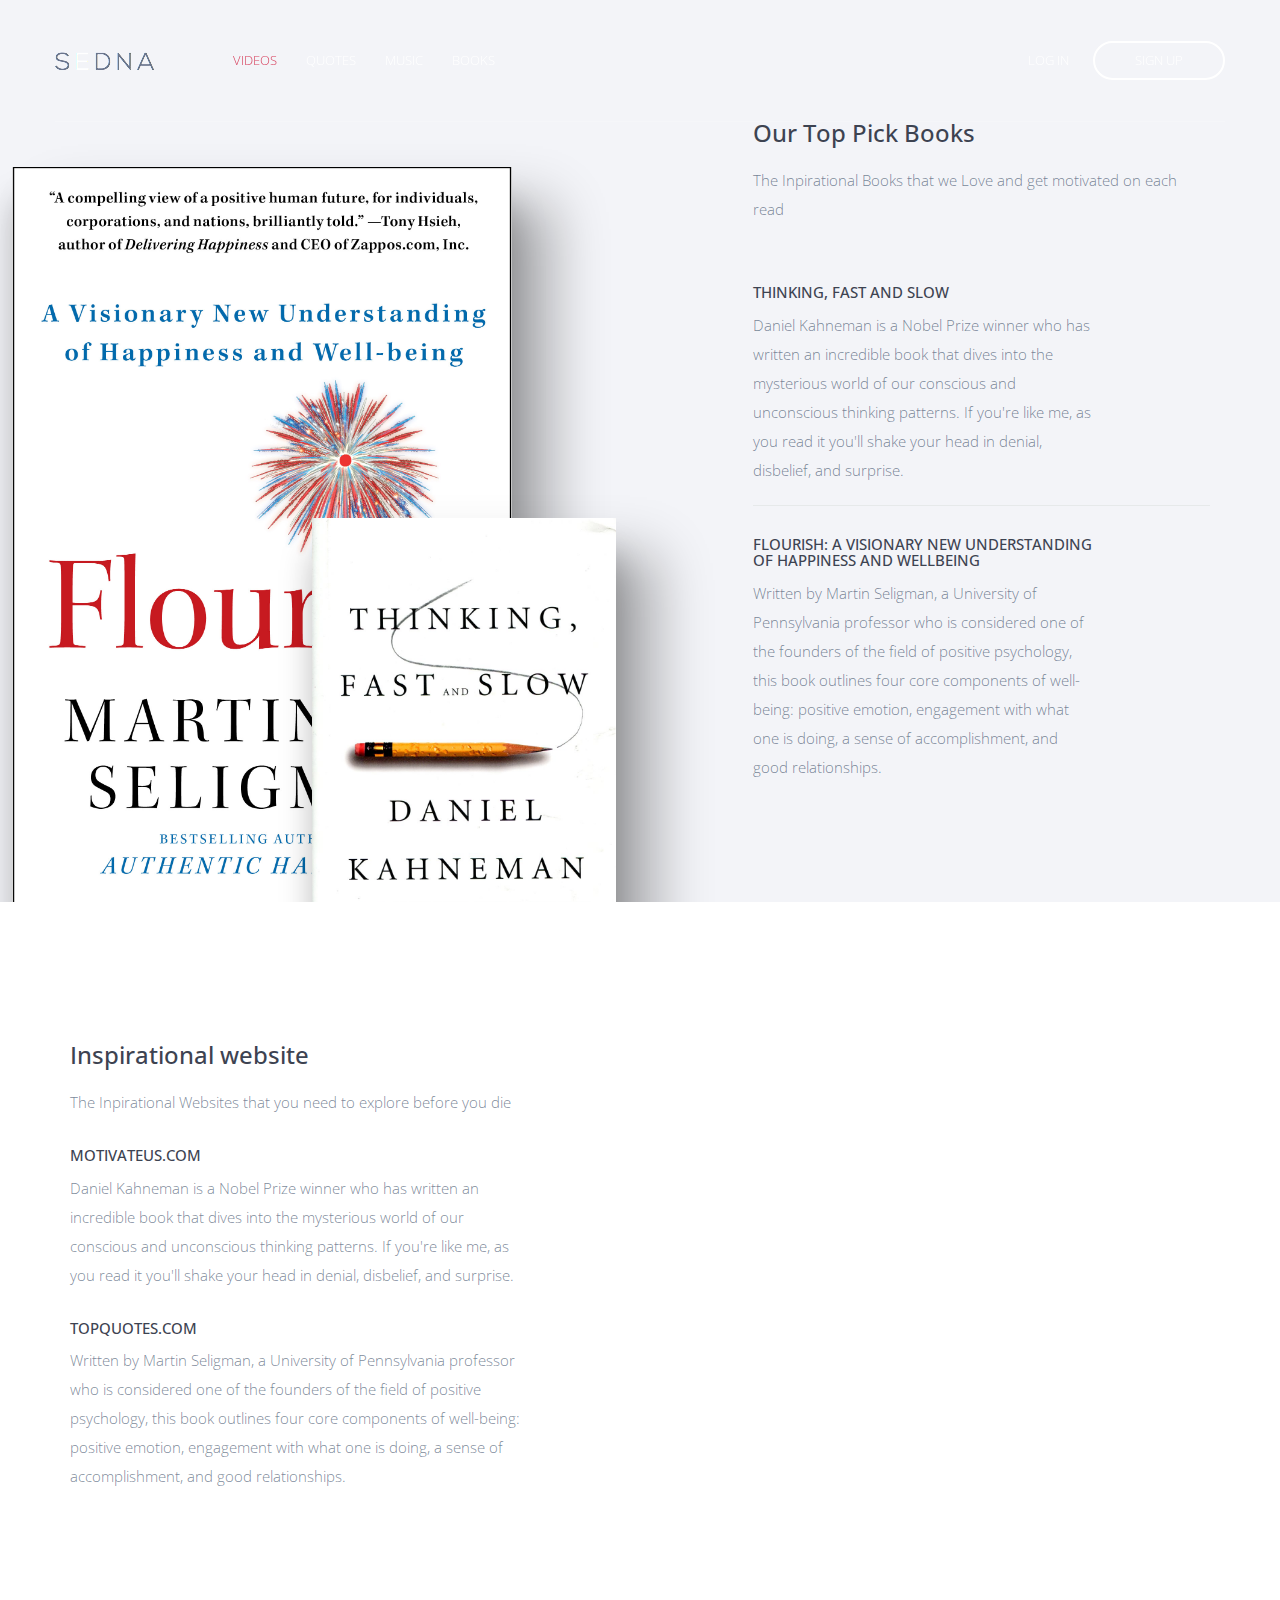
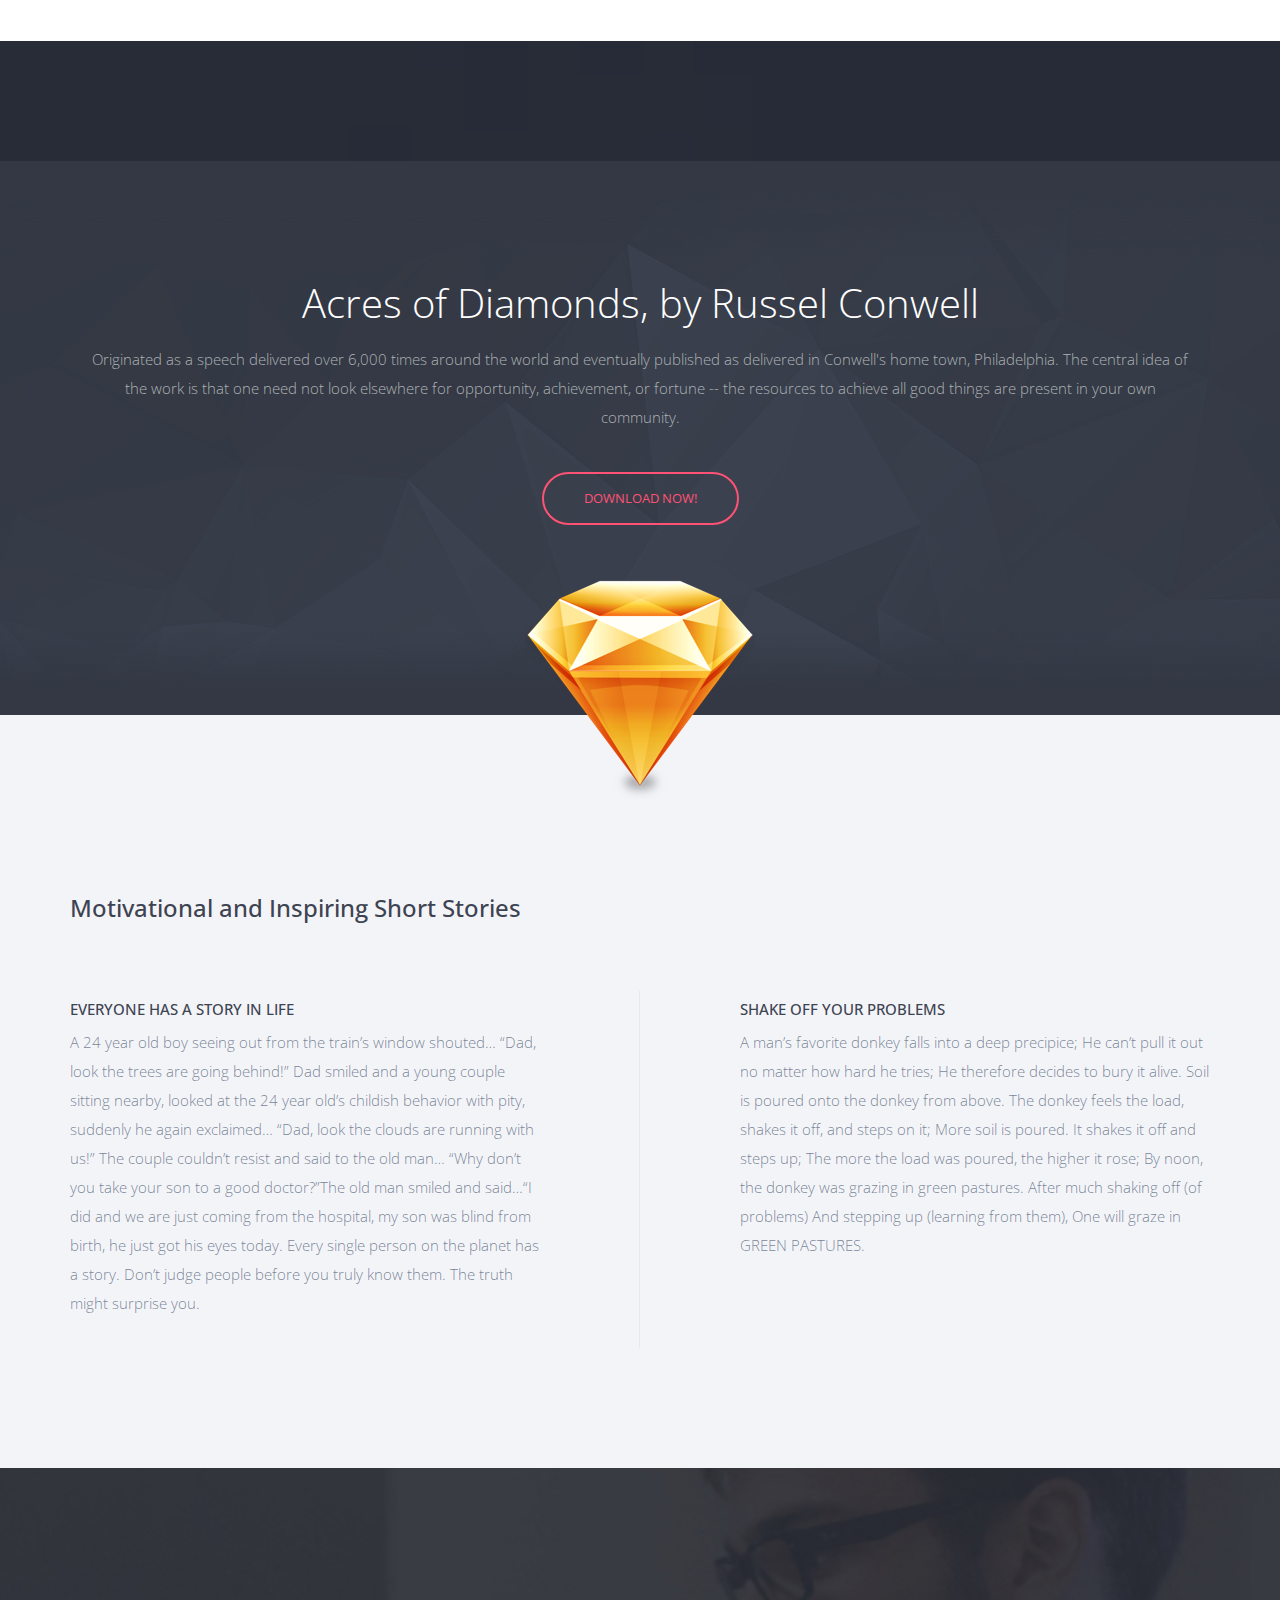
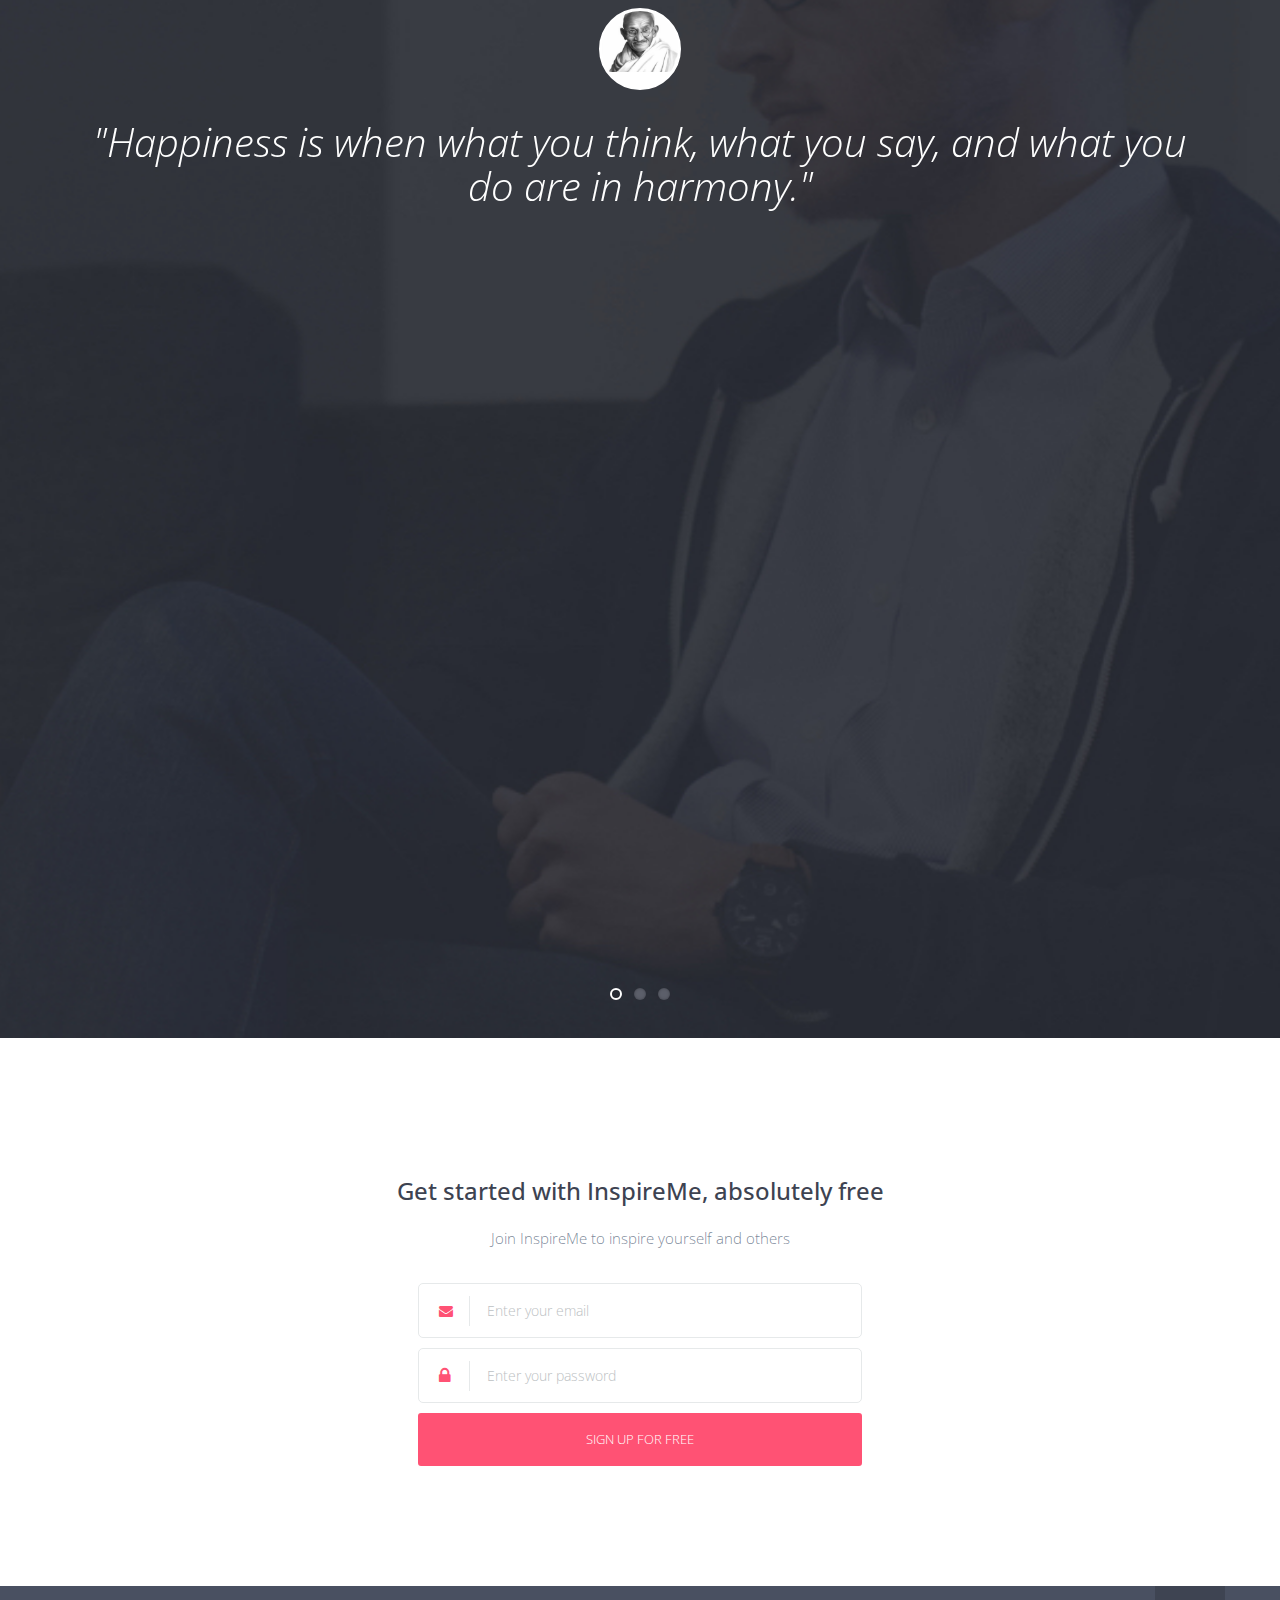
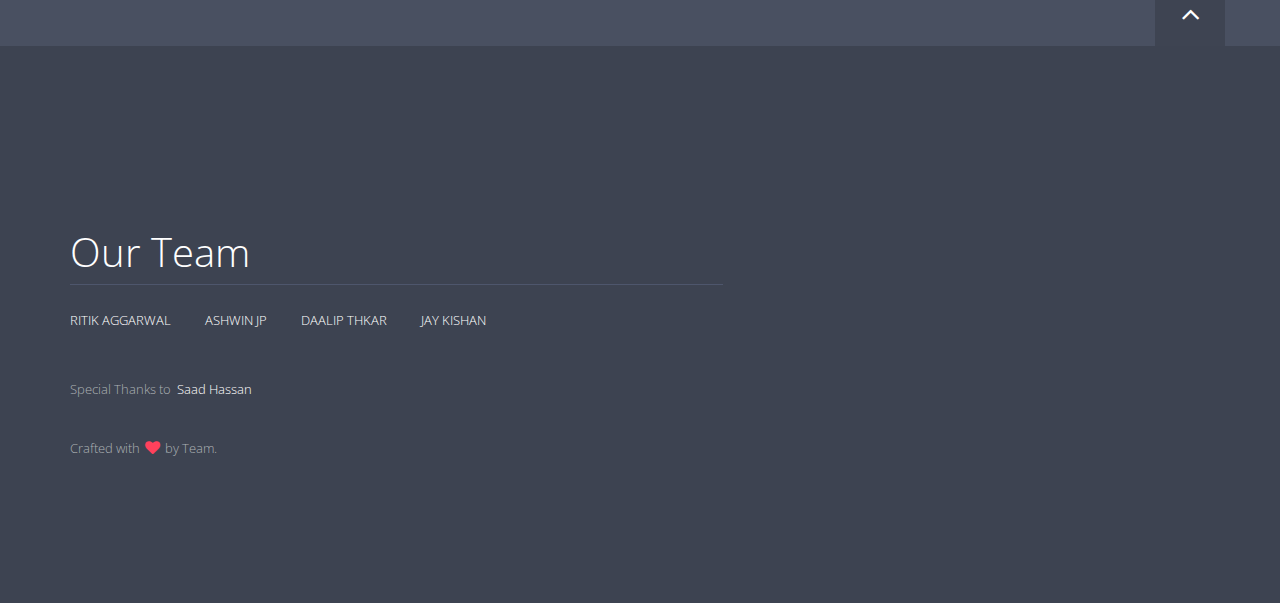
<file: website2/videos.html>
<!doctype html>
<!--[if lt IE 7]>      <html class="no-js lt-ie9 lt-ie8 lt-ie7" lang=""> <![endif]-->
<!--[if IE 7]>         <html class="no-js lt-ie9 lt-ie8" lang=""> <![endif]-->
<!--[if IE 8]>         <html class="no-js lt-ie9" lang=""> <![endif]-->
<!--[if gt IE 8]><!--> <html class="no-js" lang=""> <!--<![endif]-->
<head>
    <meta charset="utf-8">
    <!--<meta http-equiv="X-UA-Compatible" content="IE=edge,chrome=1">-->
    <meta http-equiv="X-UA-Compatible" content="IE=edge" />
    <title>InspireMe</title>
    <meta name="description" content="">
    <meta name="viewport" content="width=device-width, initial-scale=1">
    <link rel="apple-touch-icon" href="apple-touch-icon.png">
    <link rel="icon" type="image/png" href="favicon-32x32.png" sizes="32x32" />
    <link rel="icon" type="image/png" href="favicon-16x16.png" sizes="16x16" />
    <link rel="stylesheet" href="css/normalize.min.css">
    <link rel="stylesheet" href="css/bootstrap.min.css">
    <link rel="stylesheet" href="css/jquery.fancybox.css">
    <link rel="stylesheet" href="css/flexslider.css">
    <link rel="stylesheet" href="css/styles.css">
    <link rel="stylesheet" href="css/queries.css">
    <link rel="stylesheet" href="css/etline-font.css">
    <link rel="stylesheet" href="bower_components/animate.css/animate.min.css">
    <link rel="stylesheet" href="http://maxcdn.bootstrapcdn.com/font-awesome/4.3.0/css/font-awesome.min.css">
    <script src="js/vendor/modernizr-2.8.3-respond-1.4.2.min.js"></script>
</head>
<body id="top">
    <!--[if lt IE 8]>
    <p class="browserupgrade">You are using an <strong>outdated</strong> browser. Please <a href="http://browsehappy.com/">upgrade your browser</a> to improve your experience.</p>
    <![endif]-->
    <section class="hero">
        <section class="navigation">
            <header>
                <div class="header-content">
                    <div class="logo"><a href="index2.html"><img src="img/sedna-logo.png" alt="Sedna logo"></a></div>
                    <div class="header-nav">
                        <nav>
                            <ul class="primary-nav">
                                <li><a href="videos.html" style="color:#D7405D">Videos</a></li>
                                <li><a href="quotes.html">Quotes</a></li>
                                <li><a href="music.html">Music</a></li>
                                <li><a href="books.html">Books</a></li>
                            </ul>
                            <ul class="member-actions">
                                <li><a href="#download" class="login">Log in</a></li>
                                <li><a href="#download" class="btn-white btn-small">Sign up</a></li>
                            </ul>
                        </nav>
                    </div>
                    <div class="navicon">
                        <a class="nav-toggle" href="#"><span></span></a>
                    </div>
                </div>
            </header>
        </section>
        
    <section class="features section-padding" id="topbooks">
        <div class="container">
            <div class="row">
                <div class="col-md-5 col-md-offset-7">
                    <div class="feature-list">
                        <h3>Our Top Pick Books</h3>
                        <p>The Inpirational Books that we Love and get motivated on each read</p>
                        <ul class="features-stack">
                            <li class="feature-item">
                                <div class="feature-content">
                                    <h5>Thinking, Fast And Slow</h5>
                                    <p>Daniel Kahneman is a Nobel Prize winner who has written an incredible book that dives into the mysterious world of our conscious and unconscious thinking patterns. If you're like me, as you read it you'll shake your head in denial, disbelief, and surprise.</p>
                                </div>
                            </li>
							<li class="feature-item">
                                <div class="feature-content">
                                    <h5>Flourish: A Visionary New Understanding of Happiness and Wellbeing</h5>
                                    <p>Written by Martin Seligman, a University of Pennsylvania professor who is considered one of the founders of the field of positive psychology, this book outlines four core components of well-being: positive emotion, engagement with what one is doing, a sense of accomplishment, and good relationships. </p>
                                </div>
                            </li>
                            
                        </ul>
                    </div>
                </div>
            </div>
        </div>
        <div class="device-showcase">
            <div class="devices">
                <div class="ipad-wrap wp1"></div>
                <div class="iphone-wrap wp2"></div>
            </div>
        </div>
        <div class="responsive-feature-img"><img src="img/book1.jpg" alt="responsive devices"></div>
    </section>
    <section class="features-extra section-padding" id="assets">
        <div class="container">
            <div class="row">
                <div class="col-md-5">
                    <div class="feature-list">
                        <h3>Inspirational website</h3>
                        <p>The Inpirational Websites that you need to explore before you die</p>
                        <ul class="features-stack">
                            <li class="feature-item">
                                <div class="feature-content">
                                    <a href="http://www.motivateus.com/"><h5>MotivateUs.com</h5></a>
                                    <p>Daniel Kahneman is a Nobel Prize winner who has written an incredible book that dives into the mysterious world of our conscious and unconscious thinking patterns. If you're like me, as you read it you'll shake your head in denial, disbelief, and surprise.</p>
                                </div>
                            </li>
							<li class="feature-item">
                                <div class="feature-content">
                                    <a href="http://www.topquotes.com/"><h5>TopQuotes.com</h5></a>
                                    <p>Written by Martin Seligman, a University of Pennsylvania professor who is considered one of the founders of the field of positive psychology, this book outlines four core components of well-being: positive emotion, engagement with what one is doing, a sense of accomplishment, and good relationships. </p>
                                </div>
                            </li>
                            
                        </ul>
                    </div>
                </div>
            </div>
        </div>
        <div class="macbook-wrap wp3"></div>
        <div class="responsive-feature-img"><img src="img/websites1.png" alt="responsive devices"></div>
    </section>
    <section class="hero-strip section-padding">
        <div class="container">
            <div class="col-md-12 text-center">
                <h2>
                Acres of Diamonds, by Russel Conwell
                </h2>
                <p>Originated as a speech delivered over 6,000 times around the world and eventually published as delivered in Conwell's home town, Philadelphia. The central idea of the work is that one need not look elsewhere for opportunity, achievement, or fortune -- the resources to achieve all good things are present in your own community.</p>
                <a href="http://www.speakingbyfrederique.com/acres-of-diamonds.pdf" class="btn btn-ghost btn-accent btn-large">Download now!</a>
                <div class="logo-placeholder floating-logo"><img src="img/sketch-logo.png" alt="Sketch Logo"></div>
            </div>
        </div>
    </section>
    <section class="blog-intro section-padding" id="blog">
        <div class="container">
            <div class="row">
                <div class="col-md-12">
                    <h3>Motivational and Inspiring Short Stories</h3>
                </div>
            </div>
            <div class="row">
                <div class="col-md-6 col-sm-12 col-xs-12 leftcol">
                    <h5>Everyone Has a Story in Life</h5>
                    <p>A 24 year old boy seeing out from the train’s window shouted…

“Dad, look the trees are going behind!”

Dad smiled and a young couple sitting nearby, looked at the 24 year old’s childish behavior with pity, suddenly he again exclaimed…

“Dad, look the clouds are running with us!”

The couple couldn’t resist and said to the old man…

“Why don’t you take your son to a good doctor?”The old man smiled and said…“I did and we are just coming from the hospital, my son was blind from birth, he just got his eyes today.

Every single person on the planet has a story. Don’t judge people before you truly know them. The truth might surprise you.</p>
                </div>
                <div class="col-md-6 col-sm-12 col-xs-12 rightcol">
                    <h5>Shake off Your Problems</h5>
                    <p>A man’s favorite donkey falls into a deep precipice; He can’t pull it out no matter how hard he tries; He therefore decides to bury it alive.

Soil is poured onto the donkey from above. The donkey feels the load, shakes it off, and steps on it; More soil is poured.

It shakes it off and steps up; The more the load was poured, the higher it rose; By noon, the donkey was grazing in green pastures.

After much shaking off (of problems) And stepping up (learning from them), One will graze in GREEN PASTURES.</p>
                </div>
            </div>
        </div>
    </section>
    
    <section class="testimonial-slider section-padding text-center">
        <div class="container">
            <div class="row">
                <div class="col-md-12">
                    <div class="flexslider">
                        <ul class="slides">
                            <li>
                                <div class="avatar"><img src="img/4.jpg" alt="Sedna Testimonial Avatar"></div>
                                <h2>"Happiness is when what you think, what you say, and what you do are in harmony."</h2>
								<iframe width="100%" height="640px" src="https://www.youtube.com/embed/HeAcRFIrKFY" frameborder="0" allowfullscreen></iframe>
                                
                            </li>	
                            <li>
                                <div class="avatar"><img src="img/2.jpg" alt="Sedna Testimonial Avatar"></div>
                                <h2>"No man has a good enough memory to be a successful liar."</h2>
								<iframe width="100%" height="640px" src="https://www.youtube.com/embed/WKiRLpD0xSo" frameborder="0" allowfullscreen></iframe>
                                <p class="author">Abraham Lincoln</p>
                            </li>
                            <li>
                                <div class="avatar"><img src="img/3.jpg" alt="Sedna Testimonial Avatar"></div>
                                <h2>"Life is a tragedy when seen in close-up, but a comedy in long-shot"</h2>
                                <p class="author">Charlie Chaplin</p>
                            </li>
                        </ul>
                    </div>
                </div>
            </div>
        </div>
    </section>
    <section class="sign-up section-padding text-center" id="download">
        <div class="container">
            <div class="row">
                <div class="col-md-6 col-md-offset-3">
                    <h3>Get started with InspireMe, absolutely free</h3>
                    <p>Join InspireMe to inspire yourself and others</p>
                    <form class="signup-form" action="#" method="POST" role="form">
                        <div class="form-input-group">
                            <i class="fa fa-envelope"></i><input type="text" class="" placeholder="Enter your email" required>
                        </div>
                        <div class="form-input-group">
                            <i class="fa fa-lock"></i><input type="text" class="" placeholder="Enter your password" required>
                        </div>
                        <button type="submit" class="btn-fill sign-up-btn">Sign up for free</button>
                    </form>
                </div>
            </div>
        </div>
    </section>
    <section class="to-top">
        <div class="container">
            <div class="row">
                <div class="to-top-wrap">
                    <a href="#top" class="top"><i class="fa fa-angle-up"></i></a>
                </div>
            </div>
        </div>
    </section>
    <footer>
        <div class="container">
            <div class="row">
                <div class="col-md-7">
				<h2>Our Team</h2>
                    <div class="footer-links">
					<h2  style="color:#fff">Our Team</h2>
                        <ul class="footer-group">
                            <li><a href="https://www.facebook.com/ritik.aggarwal.9465">Ritik Aggarwal</a></li>
                            <li><a href="https://www.facebook.com/profile.php?id=100010554275324&fref=ts">Ashwin JP </a></li>
                            <li><a href="https://www.facebook.com/profile.php?id=100007289440394&fref=ts">Daalip Thkar</a></li>
							<li><a href="https://www.facebook.com/profile.php?id=100007289440394&fref=ts">Jay Kishan</a></li>
                        </ul>
						 <p>Special Thanks to &nbsp<a href="https://github.com/syedsaadh">Saad Hassan</a></p>
                         <p>Crafted with <span class="fa fa-heart pulse2"></span> by Team.</p>
                    </div>
                </div>
               
            </div>
        </div>
    </footer>
    <script src="http://ajax.googleapis.com/ajax/libs/jquery/1.11.2/jquery.min.js"></script>
    <script>window.jQuery || document.write('<script src="js/vendor/jquery-1.11.2.min.js"><\/script>')</script>
    <script src="bower_components/retina.js/dist/retina.js"></script>
    <script src="js/jquery.fancybox.pack.js"></script>
    <script src="js/vendor/bootstrap.min.js"></script>
    <script src="js/scripts.js"></script>
    <script src="js/jquery.flexslider-min.js"></script>
    <script src="bower_components/classie/classie.js"></script>
    <script src="bower_components/jquery-waypoints/lib/jquery.waypoints.min.js"></script>
    <!-- Google Analytics: change UA-XXXXX-X to be your site's ID. -->
    <script>
    (function(b,o,i,l,e,r){b.GoogleAnalyticsObject=l;b[l]||(b[l]=
    function(){(b[l].q=b[l].q||[]).push(arguments)});b[l].l=+new Date;
    e=o.createElement(i);r=o.getElementsByTagName(i)[0];
    e.src='//www.google-analytics.com/analytics.js';
    r.parentNode.insertBefore(e,r)}(window,document,'script','ga'));
    ga('create','UA-XXXXX-X','auto');ga('send','pageview');
    </script>
</body>
</html>
</file>
<file: website2/css/styles.css>
@import url(http://fonts.googleapis.com/css?family=Open+Sans:300italic,400italic,600italic,700italic,800italic,400,300,600,700,800);
@import url(http://fonts.googleapis.com/css?family=Merriweather:400,300,400italic,300italic,700,700italic);
@import url(http://fonts.googleapis.com/css?family=Nunito:400,300,700);
/* ==========================================================================
Typography
========================================================================== */
p {
  font-size: 15px;
  line-height: 29px;
  color: rgba(28, 54, 83, 0.6);
  padding-bottom: 20px; }

h1 {
  font-size: 60px; }

h2 {
  font-size: 40px;
  font-weight: 300;
  color: #3D4351; }

h3 {
  font-size: 24px;
  margin-bottom: 20px;
  color: #3D4351; }

h4 {
  font-size: 18px; }

h5 {
  font-size: 15px;
  color: #3D4351;
  text-transform: uppercase;
  font-weight: 500; }

.btn {
  font-size: 13px;
  border: solid 2px;
  border-radius: 40px;
  display: inline-block;
  text-transform: uppercase; }

.btn:hover, .btn:focus {
  color: #fff;
  border-color: #FF5274;
  background-color: #FF5274; }

.btn-white {
  font-size: 13px;
  border: solid 2px;
  border-radius: 40px;
  display: inline-block;
  border-color: #fff; }

.btn-white:hover, .btn-white:focus {
  color: #FF5274;
  border-color: #FF5274; }

.btn-fill {
  color: #fff;
  border: solid 2px #FF5274;
  border-radius: 40px;
  display: inline-block;
  text-transform: uppercase;
  background-color: #FF5274; }

.btn-fill:hover, .btn-fill:focus {
  color: #fff;
  background-color: #D7405D;
  border-color: #D7405D; }

.btn-small {
  padding: 8px 40px; }

.btn-large {
  padding: 15px 40px; }

.btn-margin-right {
  margin-right: 20px; }

section.intro, section.features-extra, section.sign-up {
  background: #fff; }

section.features, section.blog-intro, section.blog {
  background: #F3F4F8; }

/* ==========================================================================
Global Styles
========================================================================== */
.group:after {
  content: "";
  display: table;
  clear: both; }

.no-padding {
  padding: 0; }

.no-margin {
  margin: 0; }

a {
  color: #FF5274;
  -webkit-transition-timing-function: ease;
  transition-timing-function: ease;
  -webkit-transition-duration: 200ms;
  transition-duration: 200ms;
  -webkit-transition-property: color, border-color, background-color;
  transition-property: color, border-color, background-color; }

a:hover, a:focus {
  color: #D7405D;
  text-decoration: none; }

body {
  font-family: "Open Sans", sans-serif;
  font-weight: 300;
  color: rgba(28, 54, 83, 0.6);
  -webkit-text-size-adjust: 100%; }

ul, ol {
  margin: 0;
  padding: 0; }

ul li {
  list-style: none; }

.section-padding {
  padding: 120px 0; }

.tooltip {
  position: absolute;
  z-index: 1070;
  display: block;
  font-family: "Helvetica Neue", Helvetica, Arial, sans-serif;
  font-size: 12px;
  font-weight: normal;
  line-height: 1.4;
  visibility: visible;
  filter: alpha(opacity=0);
  opacity: 0; }

.tooltip.in {
  filter: alpha(opacity=90);
  opacity: .9; }

.tooltip.top {
  padding: 5px 0;
  margin-top: -3px; }

.tooltip.right {
  padding: 0 5px;
  margin-left: 3px; }

.tooltip.bottom {
  padding: 5px 0;
  margin-top: 3px; }

.tooltip.left {
  padding: 0 5px;
  margin-left: -3px; }

.tooltip-inner {
  max-width: 200px;
  padding: 3px 8px;
  color: #fff;
  text-align: center;
  text-decoration: none;
  text-transform: capitalize;
  background-color: #000;
  border-radius: 4px; }

/* ==========================================================================
Animations
========================================================================== */
.pulse2 {
  -webkit-animation-name: pulse2;
          animation-name: pulse2;
  -webkit-animation-duration: 1s;
          animation-duration: 1s;
  -webkit-animation-iteration-count: infinite;
          animation-iteration-count: infinite;
  -webkit-animation-timing-function: linear;
          animation-timing-function: linear; }

@-webkit-keyframes pulse2 {
  0% {
    -webkit-transform: scale(1.1);
            transform: scale(1.1); }
  50% {
    -webkit-transform: scale(0.8);
            transform: scale(0.8); }
  100% {
    -webkit-transform: scale(1);
            transform: scale(1); } }

@keyframes pulse2 {
  0% {
    -webkit-transform: scale(1.1);
            transform: scale(1.1); }
  50% {
    -webkit-transform: scale(0.8);
            transform: scale(0.8); }
  100% {
    -webkit-transform: scale(1);
            transform: scale(1); } }
.floating-arrow {
  -webkit-animation-name: floating-arrow;
          animation-name: floating-arrow;
  -webkit-animation-duration: 2s;
          animation-duration: 2s;
  -webkit-animation-iteration-count: infinite;
          animation-iteration-count: infinite;
  -webkit-animation-timing-function: ease-in-out;
          animation-timing-function: ease-in-out; }

@-webkit-keyframes floating-arrow {
  from {
    -webkit-transform: translate(-50%, 0);
            transform: translate(-50%, 0); }
  65% {
    -webkit-transform: translate(-50%, 15px);
            transform: translate(-50%, 15px); }
  to {
    -webkit-transform: translate(-50%, 0);
            transform: translate(-50%, 0); } }

@keyframes floating-arrow {
  from {
    -webkit-transform: translate(-50%, 0);
            transform: translate(-50%, 0); }
  65% {
    -webkit-transform: translate(-50%, 15px);
            transform: translate(-50%, 15px); }
  to {
    -webkit-transform: translate(-50%, 0);
            transform: translate(-50%, 0); } }
.floating-logo {
  -webkit-animation-name: floating-logo;
          animation-name: floating-logo;
  -webkit-animation-duration: 2s;
          animation-duration: 2s;
  -webkit-animation-iteration-count: infinite;
          animation-iteration-count: infinite;
  -webkit-animation-timing-function: ease-in-out;
          animation-timing-function: ease-in-out; }

@-webkit-keyframes floating-logo {
  from {
    -webkit-transform: translate(-50%, 0);
            transform: translate(-50%, 0); }
  50% {
    -webkit-transform: translate(-50%, 10px);
            transform: translate(-50%, 10px); }
  to {
    -webkit-transform: translate(-50%, 0);
            transform: translate(-50%, 0); } }

@keyframes floating-logo {
  from {
    -webkit-transform: translate(-50%, 0);
            transform: translate(-50%, 0); }
  50% {
    -webkit-transform: translate(-50%, 10px);
            transform: translate(-50%, 10px); }
  to {
    -webkit-transform: translate(-50%, 0);
            transform: translate(-50%, 0); } }
/* ==========================================================================
Waypoinsts
========================================================================== */
.wp1, .wp2, .wp3, .wp4, .wp5, .wp6, .wp7, .wp8, .wp9 {
  visibility: hidden; }

.wp2 {
  -webkit-animation-delay: 0.3s;
  animation-delay: 0.3s; }

.bounceInLeft, .bounceInRight, .fadeInUp, .fadeInUpDelay, .fadeInDown, .fadeInUpD, .fadeInLeft, .fadeInRight, .bounceInDown {
  visibility: visible; }

/* ==========================================================================
Navigation
========================================================================== */
.header-nav.open {
  visibility: visible;
  opacity: 0.9;
  -webkit-transition: opacity 0.5s;
  transition: opacity 0.5s; }

.nav-toggle {
  position: absolute;
  top: 0;
  right: 15px;
  z-index: 999999;
  padding: 10px 35px 16px 0;
  cursor: pointer; }

.nav-toggle:focus {
  outline: none; }

.nav-toggle span, .nav-toggle span:before, .nav-toggle span:after {
  content: "";
  position: absolute;
  display: block;
  width: 35px;
  height: 3px;
  border-radius: 1px;
  background: #fff;
  cursor: pointer; }

.nav-toggle span:before {
  top: -10px; }

.nav-toggle span:after {
  bottom: -10px; }

.nav-toggle span, .nav-toggle span:before, .nav-toggle span:after {
  -webkit-transition: all 300ms ease-in-out;
  transition: all 300ms ease-in-out; }

.nav-toggle.active span {
  background-color: transparent; }

.nav-toggle.active span:before, .nav-toggle.active span:after {
  top: 0; }

.nav-toggle.active span:before {
  -ms-transform: rotate(45deg);
  -webkit-transform: rotate(45deg);
  transform: rotate(45deg); }

.nav-toggle.active span:after {
  top: 10px;
  -ms-transform: translatey(-10px) rotate(-45deg);
  -webkit-transform: translatey(-10px) rotate(-45deg);
  transform: translatey(-10px) rotate(-45deg); }

.navicon {
  position: absolute;
  height: 26px;
  right: 10px;
  top: 48px;
  visibility: hidden;
  -webkit-transition: all 300ms ease-in-out;
          transition: all 300ms ease-in-out; }

/* ==========================================================================
Hero
========================================================================== */
.hero {
  min-height: 750px;
  background: url("../img/hero.jpg") center center;
  background-size: cover;
  position: relative; }
  .hero .down-arrow a {
    color: #fff; }
  .hero h1 {
    color: #fff;
    margin-bottom: 40px; }
  .hero p.intro {
    color: #fff;
    font-size: 20px;
    font-weight: 300;
    margin-bottom: 80px; }
  .hero .hero-content {
    padding-top: 26%; }

.navigation {
  -webkit-transition: all 300ms ease-in-out;
          transition: all 300ms ease-in-out;
  position: fixed;
  width: 100%;
  z-index: 999; }

.fixed {
  position: fixed;
  background-color: #232731;
  z-index: 999;
  width: 100%; }

header {
  padding: 50px 0;
  border-bottom: solid 1px rgba(255, 255, 255, 0.2);
  position: relative;
  width: 1170px;
  margin: 0 auto;
  -webkit-transition: padding 300ms ease-in-out;
          transition: padding 300ms ease-in-out; }
  header a {
    color: #fff;
    text-transform: uppercase;
    font-size: 13px; }
    header a.login {
      margin-right: 20px; }
  header .logo {
    display: inline-block; }
  header ul.primary-nav {
    margin: 0 0 0 75px;
    padding: 0; }
    header ul.primary-nav li {
      display: inline; }
      header ul.primary-nav li a {
        color: #fff;
        padding-right: 25px; }
        header ul.primary-nav li a:hover {
          color: #FF5274; }
      header ul.primary-nav li:last-child a {
        padding-right: 0px; }
  header ul.member-actions li {
    display: inline; }
    header ul.member-actions li a {
      color: #fff; }
      header ul.member-actions li a:hover {
        color: #FF5274; }
  header .header-nav {
    display: inline-block; }
  header .member-actions {
    position: absolute;
    right: 0;
    top: 41px;
    -webkit-transition: all 300ms ease-in-out;
            transition: all 300ms ease-in-out; }

.down-arrow {
  color: #fff;
  font-size: 30px;
  position: absolute;
  bottom: 30px;
  left: 50%;
  -webkit-transform: translateX(-50%);
      -ms-transform: translateX(-50%);
          transform: translateX(-50%); }

/* ==========================================================================
Intro
========================================================================== */
.intro span.icon {
  font-size: 40px;
  color: #FF5274;
  font-weight: bold; }

.intro-icon {
  display: inline-block;
  vertical-align: top;
  padding: 6px 0 0 0;
  margin-right: 20px;
  width: 40px; }

.intro-content {
  display: inline-block;
  width: 80%; }

/* ==========================================================================
Features-stack
========================================================================== */
.features {
  position: relative; }
  .features p {
    margin-bottom: 0;
    padding-bottom: 0; }
  .features h3 {
    margin: 0 0 20px 0; }
  .features span.icon {
    font-size: 35px;
    color: #FF5274;
    font-weight: bold; }
  .features .feature-icon {
    display: inline-block;
    vertical-align: top;
    padding: 6px 0 0 0;
    margin-right: 20px;
    width: 35px; }
  .features .feature-content {
    display: inline-block;
    width: 75%; }
  .features .intro-icon {
    display: inline-block;
    vertical-align: top;
    padding: 6px 0 0 0;
    margin-right: 20px; }
  .features .intro-content {
    display: inline-block;
    width: 80%; }
  .features ul.features-stack {
    margin-top: 50px; }
  .features ul.features-stack li {
    margin-top: 20px;
    padding-bottom: 20px;
    border-bottom: solid 1px #E6E9EA; }
  .features ul.features-stack li:last-child {
    padding-bottom: 0px;
    border-bottom: none; }
  .features .ipad-wrap {
    width: 500px;
    height: 1100px;
	box-shadow: 40px 36px 52px rgba(0,0,0,0.30), 0 34px 31px rgba(0,0,0,0.22);
	left: 10px;
    bottom: 129px;
	background: url("../img/book1.jpg") no-repeat;
    z-index: 1; 
	background-size: contain;}
  .features .iphone-wrap {
    width: 304px;
    height: 620px;
    background: url("../img/book2.jpg") no-repeat;
	background-size: contain;
    position: absolute;
    left:300px;
	box-shadow: 40px 36px 52px rgba(0,0,0,0.30), 0 34px 31px rgba(0,0,0,0.22);
    bottom: 129px;
    z-index: 2; }
  .features .device-showcase {
    position: absolute;
    bottom: -365px;
    right:60%; }

.features .responsive-feature-img, .features-extra .responsive-feature-img {
  display: none; }

.devices {
  position: relative; }

/* ==========================================================================
.features-extra
========================================================================== */
.features-extra {
  position: relative;
  z-index: 3; }
  .features-extra .btn {
    margin-top: 20px; }
  .features-extra .macbook-wrap {
    position: absolute;
    width: 916px;
    height: 540px;
    background: url("../img/websites1.png") no-repeat center center;
    top: 114px;
    z-index: 4;
    left: 40%; }

/* ==========================================================================
.hero-strip
========================================================================== */
.hero-strip {
  margin-top: 120px;
  background: #333844 url("../img/polygonal-bg.jpg") no-repeat center center;
  padding-bottom: 190px;
  position: relative; }
  .hero-strip i {
    font-family: "Nunito", sans-serif;
    font-weight: 300;
    font-size: 25px;
    color: #F69D52;
    vertical-align: top;
    margin-left: -8px;
    font-style: normal; }
  .hero-strip h2 {
    color: #fff;
    margin: 0 0 20px 0; }
  .hero-strip p {
    color: #ACB1B4; }
  .hero-strip .btn {
    margin-top: 10px; }
  .hero-strip .logo-placeholder {
    width: 230px;
    height: 230px;
    position: absolute;
    bottom: -285px;
    left: 50%;
    -webkit-transform: translateX(-50%);
        -ms-transform: translateX(-50%);
            transform: translateX(-50%); }

/* ==========================================================================
.blog-intro
========================================================================== */
.blog-intro {
  padding-top: 160px; }
  .blog-intro h3 {
    margin-bottom: 70px; }
  .blog-intro .leftcol {
    padding-right: 100px;
    border-right: solid 1px #E6E9EA; }
  .blog-intro .rightcol {
    padding-left: 100px; }

/* ==========================================================================
.blog
========================================================================== */
.blog {
  padding-bottom: 120px; }
  .blog img {
    width: 100%;
    height: auto;
    -webkit-transition: all 300ms ease-in-out;
    transition: all 300ms ease-in-out; }
  .blog h2 {
    font-size: 11px;
    color: #ACB1B4;
    font-weight: 500;
    text-transform: uppercase;
    margin-top: 35px; }
  .blog .btn {
    margin-top: 20px; }
  .blog .blog-img-wrap {
    position: relative;
    overflow: hidden; }
    .blog .blog-img-wrap .overlay {
      position: absolute;
      width: 100%;
      height: 100%;
      background-color: rgba(255, 255, 255, 0.5);
      -webkit-transition: all 300ms ease-in-out;
      transition: all 300ms ease-in-out;
      -ms-filter: "progid:DXImageTransform.Microsoft.Alpha(Opacity=0)";
      filter: alpha(opacity=0);
      opacity: 0; }
    .blog .blog-img-wrap i {
      color: #fff;
      font-size: 20px;
      position: absolute;
      width: 20px;
      height: 20px;
      top: 25px;
      right: 35px; }
  .blog .blog-img-wrap:hover img, .blog .blog-img-wrap:focus img {
    -ms-transform: scale(1.1);
    -webkit-transform: scale(1.1);
    transform: scale(1.1); }
  .blog .blog-img-wrap:hover .overlay, .blog .blog-img-wrap:focus .overlay {
    -ms-filter: "progid:DXImageTransform.Microsoft.Alpha(Opacity=1)";
    filter: alpha(opacity=1);
    opacity: 1;
    z-index: 9; }
  .blog figcaption i {
    margin-left: 5px;
    font-size: 15px; }
  .blog figcaption a.blog-post-title {
    color: rgba(28, 54, 83, 0.6); }
  .blog figcaption a.blog-post-title:hover, .blog figcaption a.blog-post-title:focus {
    color: #3D4351; }

/* ==========================================================================
.testimonial-slider
========================================================================== */
.testimonial-slider {
  background: url("../img/testimonials-bg.jpg") no-repeat center center;
  background-size: cover; }
  .testimonial-slider .avatar {
    width: 82px;
    height: 82px;
    margin: 0 auto;
    vertical-align: middle;
    overflow: hidden;
    border-radius: 50%;
    border: solid 3px #fff;
    background-color: #fff; }
    .testimonial-slider .avatar img {
      width: 82px;
      height: auto; }
  .testimonial-slider h2 {
    color: #fff;
    font-size: 40px;
    font-weight: 300;
    font-style: italic;
    margin: 30px 0; }
  .testimonial-slider p {
    color: #ACB1B4;
    text-transform: uppercase;
    letter-spacing: 2px; }

/* ==========================================================================
Sign up form
========================================================================== */
.sign-up .signup-form .sign-up-btn {
  padding: 15px 0;
  border-radius: 3px;
  width: 80%;
  font-size: 13px; }
.sign-up .signup-form .form-input-group {
  width: 80%;
  height: 55px;
  margin: 0 auto 10px;
  border-radius: 5px;
  border: solid 1px #E6E9EA;
  text-align: left;
  position: relative; }
  .sign-up .signup-form .form-input-group i {
    color: #FF5274;
    font-size: 14px; }
  .sign-up .signup-form .form-input-group i:after {
    content: "";
    height: 30px;
    width: 1px;
    border-right: solid 1px #E6E9EA;
    position: absolute;
    top: 50%;
    left: 30px;
    -webkit-transform: translateY(-50%);
        -ms-transform: translateY(-50%);
            transform: translateY(-50%); }
  .sign-up .signup-form .form-input-group i.fa-lock {
    font-size: 18px;
    position: absolute;
    top: 50%;
    -webkit-transform: translateY(-50%);
        -ms-transform: translateY(-50%);
            transform: translateY(-50%);
    margin-left: 20px; }
  .sign-up .signup-form .form-input-group i.fa-envelope {
    font-size: 14px;
    position: absolute;
    top: 50%;
    -webkit-transform: translateY(-50%);
        -ms-transform: translateY(-50%);
            transform: translateY(-50%);
    margin-left: 20px; }
  .sign-up .signup-form .form-input-group input {
    padding-left: 68px;
    width: 100%;
    height: 100%;
    border-radius: 6px;
    border: none; }
  .sign-up .signup-form .form-input-group input::-webkit-input-placeholder {
    color: #BCC1C3; }
  .sign-up .signup-form .form-input-group input:-moz-placeholder {
    color: #BCC1C3; }
  .sign-up .signup-form .form-input-group input::-moz-placeholder {
    color: #BCC1C3; }
  .sign-up .signup-form .form-input-group input:-ms-input-placeholder {
    color: #BCC1C3; }

/* ==========================================================================
To top
========================================================================== */
.to-top {
  height: 60px;
  background-color: #495061; }
  .to-top .to-top-wrap {
    height: 60px;
    width: 70px;
    position: absolute;
    right: 0;
    text-align: center; }
    .to-top .to-top-wrap a {
      display: block;
      width: 100%;
      height: 100%;
      color: #fff;
      background-color: rgba(0, 0, 0, 0.15); }
    .to-top .to-top-wrap a:hover, .to-top .to-top-wrap a:focus {
      background-color: rgba(0, 0, 0, 0.4); }
    .to-top .to-top-wrap i {
      font-size: 30px;
      line-height: 55px; }
  .to-top .row {
    position: relative; }

/* ==========================================================================
Footer
========================================================================== */
footer {
  background-color: #3D4351;
  position: relative; }
  footer p {
    color: #ACB1B4;
    font-size: 13px; }
  footer a {
    color: #fff; }
  footer a:hover {
    color: #FF5274; }
  footer ul.footer-group {
    border-top: solid 1px #4E566C;
    padding-top: 25px;
    margin-bottom: 45px; }
  footer ul.footer-group li {
    display: inline-block; }
  footer ul.footer-group li a {
    font-size: 13px;
    text-transform: uppercase; }
  footer ul.footer-group li a:hover {
    color: #FF5274; }
  footer ul.footer-group li {
    margin-right: 30px; }
  footer ul.footer-group li:last-child {
    margin-right: 0; }
  footer span.fa-heart {
    color: #ff415c;
    font-size: 15px;
    margin: 0 2px; }
  footer .social-share {
    position: absolute;
    background-color: #373D4A;
    right: 0;
    width: 40%;
    height: 100%;
    padding: 142px 0 0 70px; }
    footer .social-share p {
      color: #fff;
      text-transform: uppercase;
      padding-bottom: 10px; }
    footer .social-share a.twitter-share {
      height: 60px;
      width: 60px;
      background-color: #1AB4EF;
      border-radius: 3px;
      font-size: 22px;
      display: inline-block;
      text-align: center;
      margin-right: 20px; }
    footer .social-share a.twitter-share:hover, footer .social-share a.twitter-share:focus {
      background-color: #1590BF; }
    footer .social-share a.facebook-share:hover, footer .social-share a.facebook-share:focus {
      background-color: #324C85; }
    footer .social-share a.facebook-share {
      height: 60px;
      width: 60px;
      background-color: #3B5898;
      border-radius: 3px;
      font-size: 22px;
      display: inline-block;
      text-align: center; }
    footer .social-share a {
      color: #fff; }
    footer .social-share a:hover {
      color: #fff; }
    footer .social-share a i {
      margin-top: 20px; }
  footer .footer-links {
    margin: 120px 0 120px 0; }

/* ==========================================================================
Icon font (http://www.elegantthemes.com/blog/freebie-of-the-week/free-line-style-icons)
========================================================================== */
@font-face {
  font-family: 'et-line';
  src: url("../fonts/et-line.eot");
  src: url("../fonts/et-line.eot?#iefix") format("embedded-opentype"), url("../fonts/et-line.woff") format("woff"), url("../fonts/et-line.ttf") format("truetype"), url("../fonts/et-line.svg#et-line") format("svg");
  font-weight: normal;
  font-style: normal; }
/* Use the following CSS code if you want to use data attributes for inserting your icons */
[data-icon]:before {
  font-family: 'et-line';
  content: attr(data-icon);
  speak: none;
  font-weight: normal;
  font-variant: normal;
  text-transform: none;
  line-height: 1;
  -webkit-font-smoothing: antialiased;
  -moz-osx-font-smoothing: grayscale;
  display: inline-block; }

/* Use the following CSS code if you want to have a class per icon */
/*
Instead of a list of all class selectors,
you can use the generic selector below, but it's slower:
[class*="icon-"] {
*/
.icon-mobile, .icon-laptop, .icon-desktop, .icon-tablet, .icon-phone, .icon-document, .icon-documents, .icon-search, .icon-clipboard, .icon-newspaper, .icon-notebook, .icon-book-open, .icon-browser, .icon-calendar, .icon-presentation, .icon-picture, .icon-pictures, .icon-video, .icon-camera, .icon-printer, .icon-toolbox, .icon-briefcase, .icon-wallet, .icon-gift, .icon-bargraph, .icon-grid, .icon-expand, .icon-focus, .icon-edit, .icon-adjustments, .icon-ribbon, .icon-hourglass, .icon-lock, .icon-megaphone, .icon-shield, .icon-trophy, .icon-flag, .icon-map, .icon-puzzle, .icon-basket, .icon-envelope, .icon-streetsign, .icon-telescope, .icon-gears, .icon-key, .icon-paperclip, .icon-attachment, .icon-pricetags, .icon-lightbulb, .icon-layers, .icon-pencil, .icon-tools, .icon-tools-2, .icon-scissors, .icon-paintbrush, .icon-magnifying-glass, .icon-circle-compass, .icon-linegraph, .icon-mic, .icon-strategy, .icon-beaker, .icon-caution, .icon-recycle, .icon-anchor, .icon-profile-male, .icon-profile-female, .icon-bike, .icon-wine, .icon-hotairballoon, .icon-globe, .icon-genius, .icon-map-pin, .icon-dial, .icon-chat, .icon-heart, .icon-cloud, .icon-upload, .icon-download, .icon-target, .icon-hazardous, .icon-piechart, .icon-speedometer, .icon-global, .icon-compass, .icon-lifesaver, .icon-clock, .icon-aperture, .icon-quote, .icon-scope, .icon-alarmclock, .icon-refresh, .icon-happy, .icon-sad, .icon-facebook, .icon-twitter, .icon-googleplus, .icon-rss, .icon-tumblr, .icon-linkedin, .icon-dribbble {
  font-family: 'et-line';
  speak: none;
  font-style: normal;
  font-weight: normal;
  font-variant: normal;
  text-transform: none;
  line-height: 1;
  -webkit-font-smoothing: antialiased;
  -moz-osx-font-smoothing: grayscale;
  display: inline-block; }

.icon-mobile:before {
  content: "\e000"; }

.icon-laptop:before {
  content: "\e001"; }

.icon-desktop:before {
  content: "\e002"; }

.icon-tablet:before {
  content: "\e003"; }

.icon-phone:before {
  content: "\e004"; }

.icon-document:before {
  content: "\e005"; }

.icon-documents:before {
  content: "\e006"; }

.icon-search:before {
  content: "\e007"; }

.icon-clipboard:before {
  content: "\e008"; }

.icon-newspaper:before {
  content: "\e009"; }

.icon-notebook:before {
  content: "\e00a"; }

.icon-book-open:before {
  content: "\e00b"; }

.icon-browser:before {
  content: "\e00c"; }

.icon-calendar:before {
  content: "\e00d"; }

.icon-presentation:before {
  content: "\e00e"; }

.icon-picture:before {
  content: "\e00f"; }

.icon-pictures:before {
  content: "\e010"; }

.icon-video:before {
  content: "\e011"; }

.icon-camera:before {
  content: "\e012"; }

.icon-printer:before {
  content: "\e013"; }

.icon-toolbox:before {
  content: "\e014"; }

.icon-briefcase:before {
  content: "\e015"; }

.icon-wallet:before {
  content: "\e016"; }

.icon-gift:before {
  content: "\e017"; }

.icon-bargraph:before {
  content: "\e018"; }

.icon-grid:before {
  content: "\e019"; }

.icon-expand:before {
  content: "\e01a"; }

.icon-focus:before {
  content: "\e01b"; }

.icon-edit:before {
  content: "\e01c"; }

.icon-adjustments:before {
  content: "\e01d"; }

.icon-ribbon:before {
  content: "\e01e"; }

.icon-hourglass:before {
  content: "\e01f"; }

.icon-lock:before {
  content: "\e020"; }

.icon-megaphone:before {
  content: "\e021"; }

.icon-shield:before {
  content: "\e022"; }

.icon-trophy:before {
  content: "\e023"; }

.icon-flag:before {
  content: "\e024"; }

.icon-map:before {
  content: "\e025"; }

.icon-puzzle:before {
  content: "\e026"; }

.icon-basket:before {
  content: "\e027"; }

.icon-envelope:before {
  content: "\e028"; }

.icon-streetsign:before {
  content: "\e029"; }

.icon-telescope:before {
  content: "\e02a"; }

.icon-gears:before {
  content: "\e02b"; }

.icon-key:before {
  content: "\e02c"; }

.icon-paperclip:before {
  content: "\e02d"; }

.icon-attachment:before {
  content: "\e02e"; }

.icon-pricetags:before {
  content: "\e02f"; }

.icon-lightbulb:before {
  content: "\e030"; }

.icon-layers:before {
  content: "\e031"; }

.icon-pencil:before {
  content: "\e032"; }

.icon-tools:before {
  content: "\e033"; }

.icon-tools-2:before {
  content: "\e034"; }

.icon-scissors:before {
  content: "\e035"; }

.icon-paintbrush:before {
  content: "\e036"; }

.icon-magnifying-glass:before {
  content: "\e037"; }

.icon-circle-compass:before {
  content: "\e038"; }

.icon-linegraph:before {
  content: "\e039"; }

.icon-mic:before {
  content: "\e03a"; }

.icon-strategy:before {
  content: "\e03b"; }

.icon-beaker:before {
  content: "\e03c"; }

.icon-caution:before {
  content: "\e03d"; }

.icon-recycle:before {
  content: "\e03e"; }

.icon-anchor:before {
  content: "\e03f"; }

.icon-profile-male:before {
  content: "\e040"; }

.icon-profile-female:before {
  content: "\e041"; }

.icon-bike:before {
  content: "\e042"; }

.icon-wine:before {
  content: "\e043"; }

.icon-hotairballoon:before {
  content: "\e044"; }

.icon-globe:before {
  content: "\e045"; }

.icon-genius:before {
  content: "\e046"; }

.icon-map-pin:before {
  content: "\e047"; }

.icon-dial:before {
  content: "\e048"; }

.icon-chat:before {
  content: "\e049"; }

.icon-heart:before {
  content: "\e04a"; }

.icon-cloud:before {
  content: "\e04b"; }

.icon-upload:before {
  content: "\e04c"; }

.icon-download:before {
  content: "\e04d"; }

.icon-target:before {
  content: "\e04e"; }

.icon-hazardous:before {
  content: "\e04f"; }

.icon-piechart:before {
  content: "\e050"; }

.icon-speedometer:before {
  content: "\e051"; }

.icon-global:before {
  content: "\e052"; }

.icon-compass:before {
  content: "\e053"; }

.icon-lifesaver:before {
  content: "\e054"; }

.icon-clock:before {
  content: "\e055"; }

.icon-aperture:before {
  content: "\e056"; }

.icon-quote:before {
  content: "\e057"; }

.icon-scope:before {
  content: "\e058"; }

.icon-alarmclock:before {
  content: "\e059"; }

.icon-refresh:before {
  content: "\e05a"; }

.icon-happy:before {
  content: "\e05b"; }

.icon-sad:before {
  content: "\e05c"; }

.icon-facebook:before {
  content: "\e05d"; }

.icon-twitter:before {
  content: "\e05e"; }

.icon-googleplus:before {
  content: "\e05f"; }

.icon-rss:before {
  content: "\e060"; }

.icon-tumblr:before {
  content: "\e061"; }

.icon-linkedin:before {
  content: "\e062"; }

.icon-dribbble:before {
  content: "\e063"; }
</file>
<file: website2/css/queries.css>
@media screen and (max-width:1200px) {
	header {
		width: 90%;
		margin: 0 auto;
	}

	.intro-content {
		display: inline-block;
		width: 70%;
	}

	.hero .hero-content {
		padding-top: 28%;
	}

}

@media screen and (max-width:1024px) {
}

/* Responsive nav kicks in */
@media screen and (max-width:991px) {
	header {
		width: 90%;
		padding-left: 25px;
	}

	.hero .hero-content {
		padding-top: 32%;
	}

	.header-nav {
		position: fixed;
		background-color: #000;
		width: 100%;
		height: 100%;
		top: 0;
		left: 0;
		z-index: 99999;
		visibility: hidden;
		opacity: 0;
		-webkit-transition: opacity 0.5s, visibility 0s 0.5s;
		transition: opacity 0.5s, visibility 0s 0.5s;
	}

	ul.member-actions {
		position: static;
	}

	.navicon {
		visibility: visible;
	}

	header .nav-wrapper {
		display: absolute;
	}

	header nav {
		position: relative;
		top: 45%;
		-moz-transform: translatey(-45%);
		-ms-transform: translatey(-45%);
		-o-transform: translatey(-45%);
		-webkit-transform: translatey(-45%);
		transform: translatey(-45%);
	}

	nav ul li a {
		color: #fff;
		font-size: 25px;
		text-transform: uppercase;
		font-weight: 600;
		-moz-transition: all 300ms ease-in-out;
		-o-transition: all 300ms ease-in-out;
		-webkit-transition: all 300ms ease-in-out;
		transition: all 300ms ease-in-out
	}

	nav ul li {
		margin-bottom: 25px
	}

	nav ul.primary-nav li {
		display: block;
	}

	nav ul.member-actions li {
		display: block;
	}

	nav a.login {
		margin-right: 0px;
	}

	nav ul.primary-nav {
		margin: 0;
		padding: 0;
		text-align: center;
	}

	nav ul.primary-nav li a {
		padding-right: 0;
	}

	nav .member-actions {
		position: static;
		padding: 0;
		text-align: center;
	}

	nav ul.primary-nav li,
	nav ul.member-actions li {
		-ms-filter: "progid:DXImageTransform.Microsoft.Alpha(Opacity=0)";
		filter: alpha(opacity=0);
		opacity: 0;
		-moz-transform: translate3d(0, -80px, 0);
		-ms-transform: translate3d(0, -80px, 0);
		-o-transform: translate3d(0, -80px, 0);
		-webkit-transform: translate3d(0, -80px, 0);
		transform: translate3d(0, -80px, 0);
		-moz-transition: -moz-transform 0.5s, opacity 0.5s;
		-o-transition: -o-transform 0.5s, opacity 0.5s;
		-webkit-transition: -webkit-transform 0.5s, opacity 0.5s;
		transition: transform 0.5s, opacity 0.5s;
		-moz-transition: -moz-transform 0.5s, opacity 0.5s;
		-o-transition: -o-transform 0.5s, opacity 0.5s;
		-webkit-transition: -webkit-transform 0.5s, opacity 0.5s;
		transition: transform 0.5s, opacity 0.5s
	}

	header .header-nav.open ul.primary-nav li,
	header .header-nav.open ul.member-actions li {
		-ms-filter: "progid:DXImageTransform.Microsoft.Alpha(Opacity=100)";
		filter: alpha(opacity=100);
		opacity: 1;
		-moz-transform: translate3d(0, 0, 0);
		-ms-transform: translate3d(0, 0, 0);
		-o-transform: translate3d(0, 0, 0);
		-webkit-transform: translate3d(0, 0, 0);
		transform: translate3d(0, 0, 0)
	}

	nav ul.primary-nav li:first-child {
		-moz-transition-delay: 0.05s;
		-o-transition-delay: 0.05s;
		-webkit-transition-delay: 0.05s;
		transition-delay: 0.05s
	}

	nav ul.primary-nav li:nth-child(2) {
		-moz-transition-delay: 0.1s;
		-o-transition-delay: 0.1s;
		-webkit-transition-delay: 0.1s;
		transition-delay: 0.1s
	}

	nav ul.primary-nav li:nth-child(3) {
		-moz-transition-delay: 0.15s;
		-o-transition-delay: 0.15s;
		-webkit-transition-delay: 0.15s;
		transition-delay: 0.15s
	}

	nav ul.primary-nav li:nth-child(4) {
		-moz-transition-delay: 0.2s;
		-o-transition-delay: 0.2s;
		-webkit-transition-delay: 0.2s;
		transition-delay: 0.2s
	}

	nav ul.member-actions li:first-child {
		-moz-transition-delay: 0.25s;
		-o-transition-delay: 0.25s;
		-webkit-transition-delay: 0.25s;
		transition-delay: 0.25s
	}

	nav ul.member-actions li:nth-child(2) {
		-moz-transition-delay: 0.30s;
		-o-transition-delay: 0.30s;
		-webkit-transition-delay: 0.30s;
		transition-delay: 0.30s
	}

	.intro-content {
		display: inline-block;
		width: 75%;
		margin-bottom: 30px;
	}

	.last {
		margin: 0;
	}

	.features {
		padding-bottom: 0;
	}

	.features .device-showcase,
	.features-extra .macbook-wrap {
		display: none;
	}

	.features .responsive-feature-img,
	.features-extra .responsive-feature-img {
		display: block;
		width: 85%;
		margin: 15% auto 0;
	}

	.features .responsive-feature-img img,
	.features-extra .responsive-feature-img img {
		width: 100%;
	}

	.hero-strip {
		margin-top: 0;
	}

	.blog-intro .leftcol {
		padding: 0 15px;
		margin-bottom: 15px;
		border-right: none;
	}

	.blog-intro .rightcol {
		padding: 0 20px;
	}

	footer .social-share {
		display: none;
	}

	footer .footer-links {
		margin: 120px 0 120px 0;
	}

	@media screen and (max-width:640px) {
		footer ul.footer-group {
			border-top: none;
		}

		footer ul.footer-group li a {
			font-size: 13px;
			text-transform: uppercase;
			padding: 20px 0;
			display: block;
			border-bottom: dashed 1px #4E566C;
		}

		footer ul.footer-group li {
			display: block;
		}

		footer .footer-links {
			margin: 50px 0 50px 0;
		}

	}

	@media screen and (max-width:480px) {
		.hero .hero-content {
			padding-top: 41%;
		}

		.hero .btn {
			display: block;
			width: 80%;
			margin: 0 auto;
		}

		.hero .btn:first-of-type {
			margin-bottom: 20px;
		}

		.hero h1 {
			font-size: 50px;
		}

		.btn-margin-right {
			margin-right: 0px;
		}

		.features .device-showcase-left {
			position: absolute;
			bottom: -392px;
			left: 41%;
			right: auto;
			transform: translateX(-50%);
		}

		.features .ipad-wrap {
			width: 706px;
			height: 1002px;
			background: url("../img/ipad-device.png") no-repeat center center;
			z-index: 1;
			background-size: 40%;
		}

		.features .iphone-wrap {
			width: 304px;
			height: 617px;
			background: url("../img/iphone6.png") no-repeat center center;
			position: absolute;
			left: 350px;
			bottom: 129px;
			z-index: 2;
			background-size: 40%;
		}

		.features {
			padding-bottom: 0;
		}

		.down-arrow {
			display: none;
		}

	}

	@media screen and (max-width:320px) {
	}
</file>
<file: website2/css/etline-font.css>
/* ==========================================================================
Icon font (http://www.elegantthemes.com/blog/freebie-of-the-week/free-line-style-icons)
========================================================================== */
@font-face{font-family:'et-line';src:url("../fonts/et-line.eot");src:url("../fonts/et-line.eot?#iefix") format("embedded-opentype"),url("../fonts/et-line.woff") format("woff"),url("../fonts/et-line.ttf") format("truetype"),url("../fonts/et-line.svg#et-line") format("svg");font-weight:normal;font-style:normal;}

/* Use the following CSS code if you want to use data attributes for inserting your icons */
[data-icon]:before{font-family:'et-line';content:attr(data-icon);speak:none;font-weight:normal;font-variant:normal;text-transform:none;line-height:1;-webkit-font-smoothing:antialiased;-moz-osx-font-smoothing:grayscale;display:inline-block;}

/* Use the following CSS code if you want to have a class per icon */

/*
Instead of a list of all class selectors,
you can use the generic selector below, but it's slower:
[class*="icon-"] {
*/
.icon-mobile,.icon-laptop,.icon-desktop,.icon-tablet,.icon-phone,.icon-document,.icon-documents,.icon-search,.icon-clipboard,.icon-newspaper,.icon-notebook,.icon-book-open,.icon-browser,.icon-calendar,.icon-presentation,.icon-picture,.icon-pictures,.icon-video,.icon-camera,.icon-printer,.icon-toolbox,.icon-briefcase,.icon-wallet,.icon-gift,.icon-bargraph,.icon-grid,.icon-expand,.icon-focus,.icon-edit,.icon-adjustments,.icon-ribbon,.icon-hourglass,.icon-lock,.icon-megaphone,.icon-shield,.icon-trophy,.icon-flag,.icon-map,.icon-puzzle,.icon-basket,.icon-envelope,.icon-streetsign,.icon-telescope,.icon-gears,.icon-key,.icon-paperclip,.icon-attachment,.icon-pricetags,.icon-lightbulb,.icon-layers,.icon-pencil,.icon-tools,.icon-tools-2,.icon-scissors,.icon-paintbrush,.icon-magnifying-glass,.icon-circle-compass,.icon-linegraph,.icon-mic,.icon-strategy,.icon-beaker,.icon-caution,.icon-recycle,.icon-anchor,.icon-profile-male,.icon-profile-female,.icon-bike,.icon-wine,.icon-hotairballoon,.icon-globe,.icon-genius,.icon-map-pin,.icon-dial,.icon-chat,.icon-heart,.icon-cloud,.icon-upload,.icon-download,.icon-target,.icon-hazardous,.icon-piechart,.icon-speedometer,.icon-global,.icon-compass,.icon-lifesaver,.icon-clock,.icon-aperture,.icon-quote,.icon-scope,.icon-alarmclock,.icon-refresh,.icon-happy,.icon-sad,.icon-facebook,.icon-twitter,.icon-googleplus,.icon-rss,.icon-tumblr,.icon-linkedin,.icon-dribbble{font-family:'et-line';speak:none;font-style:normal;font-weight:normal;font-variant:normal;text-transform:none;line-height:1;-webkit-font-smoothing:antialiased;-moz-osx-font-smoothing:grayscale;display:inline-block;}
.icon-mobile:before{content:"\e000";}
.icon-laptop:before{content:"\e001";}
.icon-desktop:before{content:"\e002";}
.icon-tablet:before{content:"\e003";}
.icon-phone:before{content:"\e004";}
.icon-document:before{content:"\e005";}
.icon-documents:before{content:"\e006";}
.icon-search:before{content:"\e007";}
.icon-clipboard:before{content:"\e008";}
.icon-newspaper:before{content:"\e009";}
.icon-notebook:before{content:"\e00a";}
.icon-book-open:before{content:"\e00b";}
.icon-browser:before{content:"\e00c";}
.icon-calendar:before{content:"\e00d";}
.icon-presentation:before{content:"\e00e";}
.icon-picture:before{content:"\e00f";}
.icon-pictures:before{content:"\e010";}
.icon-video:before{content:"\e011";}
.icon-camera:before{content:"\e012";}
.icon-printer:before{content:"\e013";}
.icon-toolbox:before{content:"\e014";}
.icon-briefcase:before{content:"\e015";}
.icon-wallet:before{content:"\e016";}
.icon-gift:before{content:"\e017";}
.icon-bargraph:before{content:"\e018";}
.icon-grid:before{content:"\e019";}
.icon-expand:before{content:"\e01a";}
.icon-focus:before{content:"\e01b";}
.icon-edit:before{content:"\e01c";}
.icon-adjustments:before{content:"\e01d";}
.icon-ribbon:before{content:"\e01e";}
.icon-hourglass:before{content:"\e01f";}
.icon-lock:before{content:"\e020";}
.icon-megaphone:before{content:"\e021";}
.icon-shield:before{content:"\e022";}
.icon-trophy:before{content:"\e023";}
.icon-flag:before{content:"\e024";}
.icon-map:before{content:"\e025";}
.icon-puzzle:before{content:"\e026";}
.icon-basket:before{content:"\e027";}
.icon-envelope:before{content:"\e028";}
.icon-streetsign:before{content:"\e029";}
.icon-telescope:before{content:"\e02a";}
.icon-gears:before{content:"\e02b";}
.icon-key:before{content:"\e02c";}
.icon-paperclip:before{content:"\e02d";}
.icon-attachment:before{content:"\e02e";}
.icon-pricetags:before{content:"\e02f";}
.icon-lightbulb:before{content:"\e030";}
.icon-layers:before{content:"\e031";}
.icon-pencil:before{content:"\e032";}
.icon-tools:before{content:"\e033";}
.icon-tools-2:before{content:"\e034";}
.icon-scissors:before{content:"\e035";}
.icon-paintbrush:before{content:"\e036";}
.icon-magnifying-glass:before{content:"\e037";}
.icon-circle-compass:before{content:"\e038";}
.icon-linegraph:before{content:"\e039";}
.icon-mic:before{content:"\e03a";}
.icon-strategy:before{content:"\e03b";}
.icon-beaker:before{content:"\e03c";}
.icon-caution:before{content:"\e03d";}
.icon-recycle:before{content:"\e03e";}
.icon-anchor:before{content:"\e03f";}
.icon-profile-male:before{content:"\e040";}
.icon-profile-female:before{content:"\e041";}
.icon-bike:before{content:"\e042";}
.icon-wine:before{content:"\e043";}
.icon-hotairballoon:before{content:"\e044";}
.icon-globe:before{content:"\e045";}
.icon-genius:before{content:"\e046";}
.icon-map-pin:before{content:"\e047";}
.icon-dial:before{content:"\e048";}
.icon-chat:before{content:"\e049";}
.icon-heart:before{content:"\e04a";}
.icon-cloud:before{content:"\e04b";}
.icon-upload:before{content:"\e04c";}
.icon-download:before{content:"\e04d";}
.icon-target:before{content:"\e04e";}
.icon-hazardous:before{content:"\e04f";}
.icon-piechart:before{content:"\e050";}
.icon-speedometer:before{content:"\e051";}
.icon-global:before{content:"\e052";}
.icon-compass:before{content:"\e053";}
.icon-lifesaver:before{content:"\e054";}
.icon-clock:before{content:"\e055";}
.icon-aperture:before{content:"\e056";}
.icon-quote:before{content:"\e057";}
.icon-scope:before{content:"\e058";}
.icon-alarmclock:before{content:"\e059";}
.icon-refresh:before{content:"\e05a";}
.icon-happy:before{content:"\e05b";}
.icon-sad:before{content:"\e05c";}
.icon-facebook:before{content:"\e05d";}
.icon-twitter:before{content:"\e05e";}
.icon-googleplus:before{content:"\e05f";}
.icon-rss:before{content:"\e060";}
.icon-tumblr:before{content:"\e061";}
.icon-linkedin:before{content:"\e062";}
.icon-dribbble:before{content:"\e063";}
</file>
